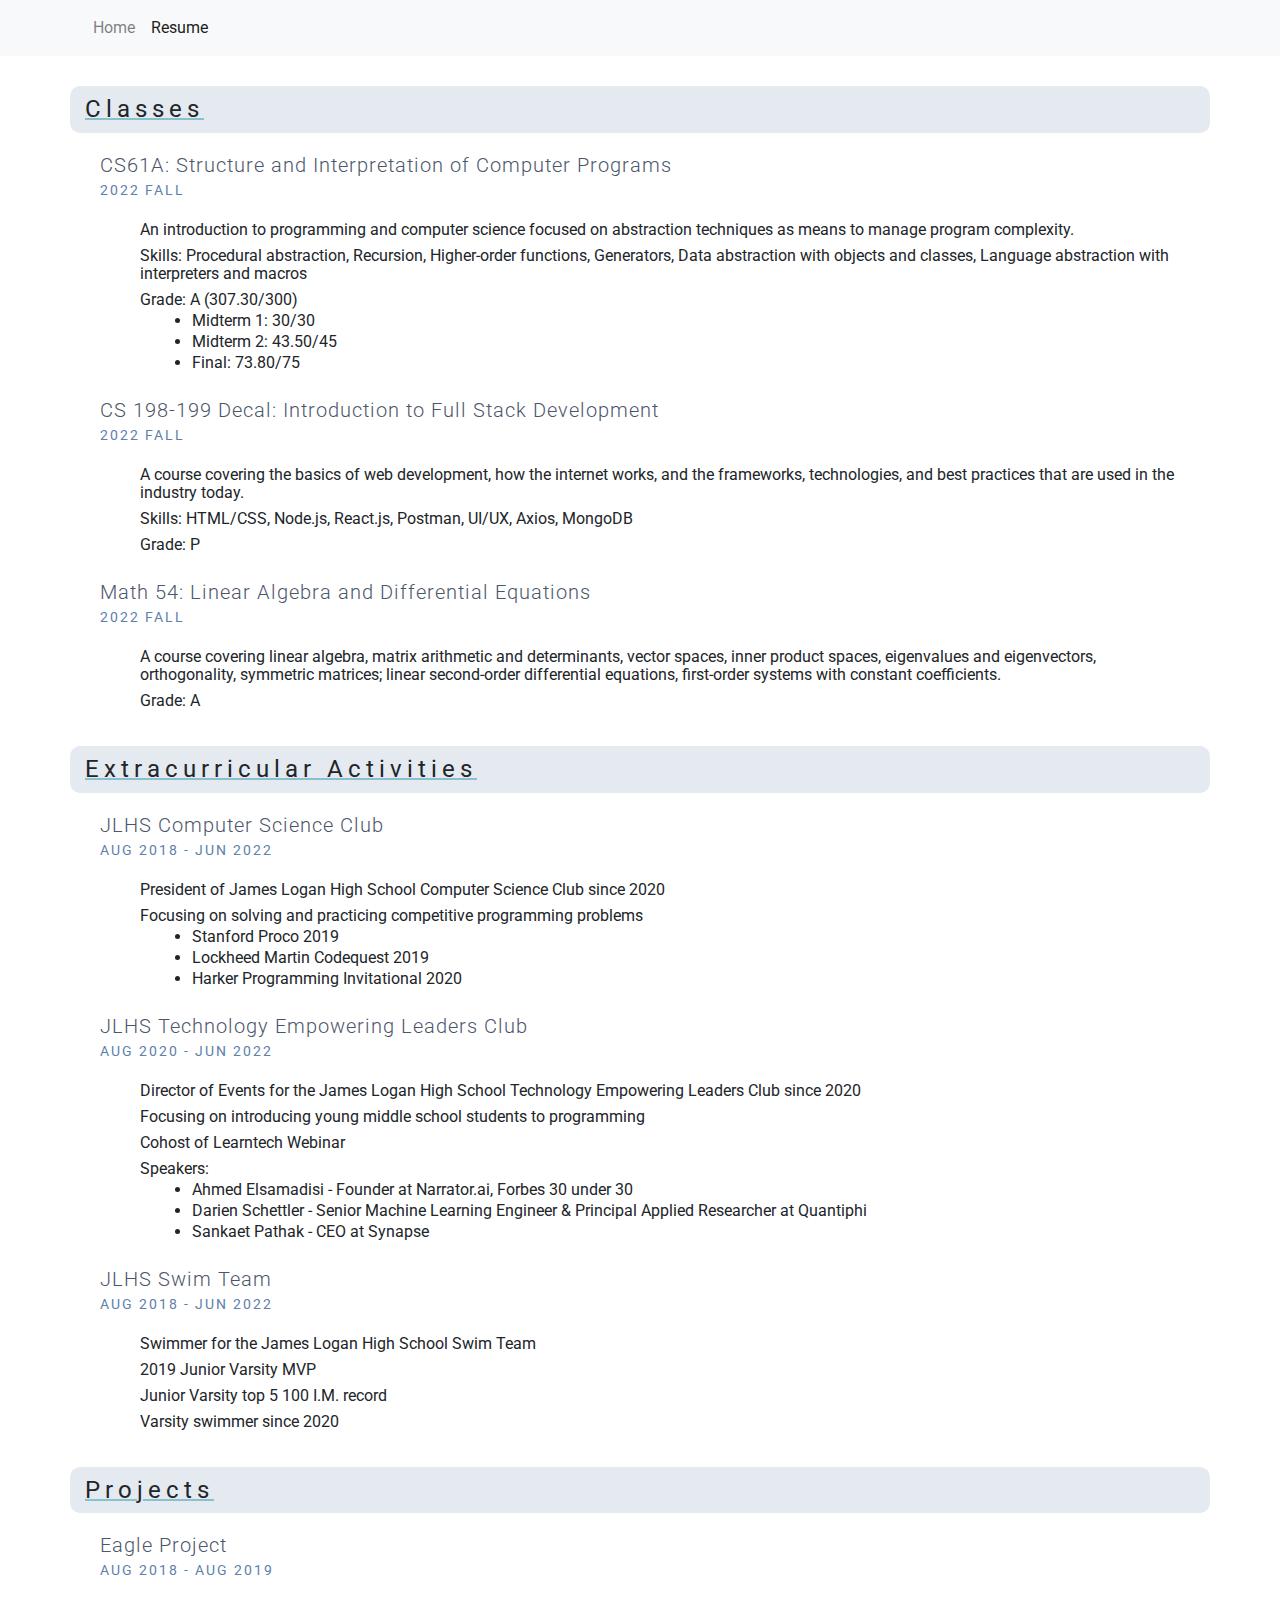
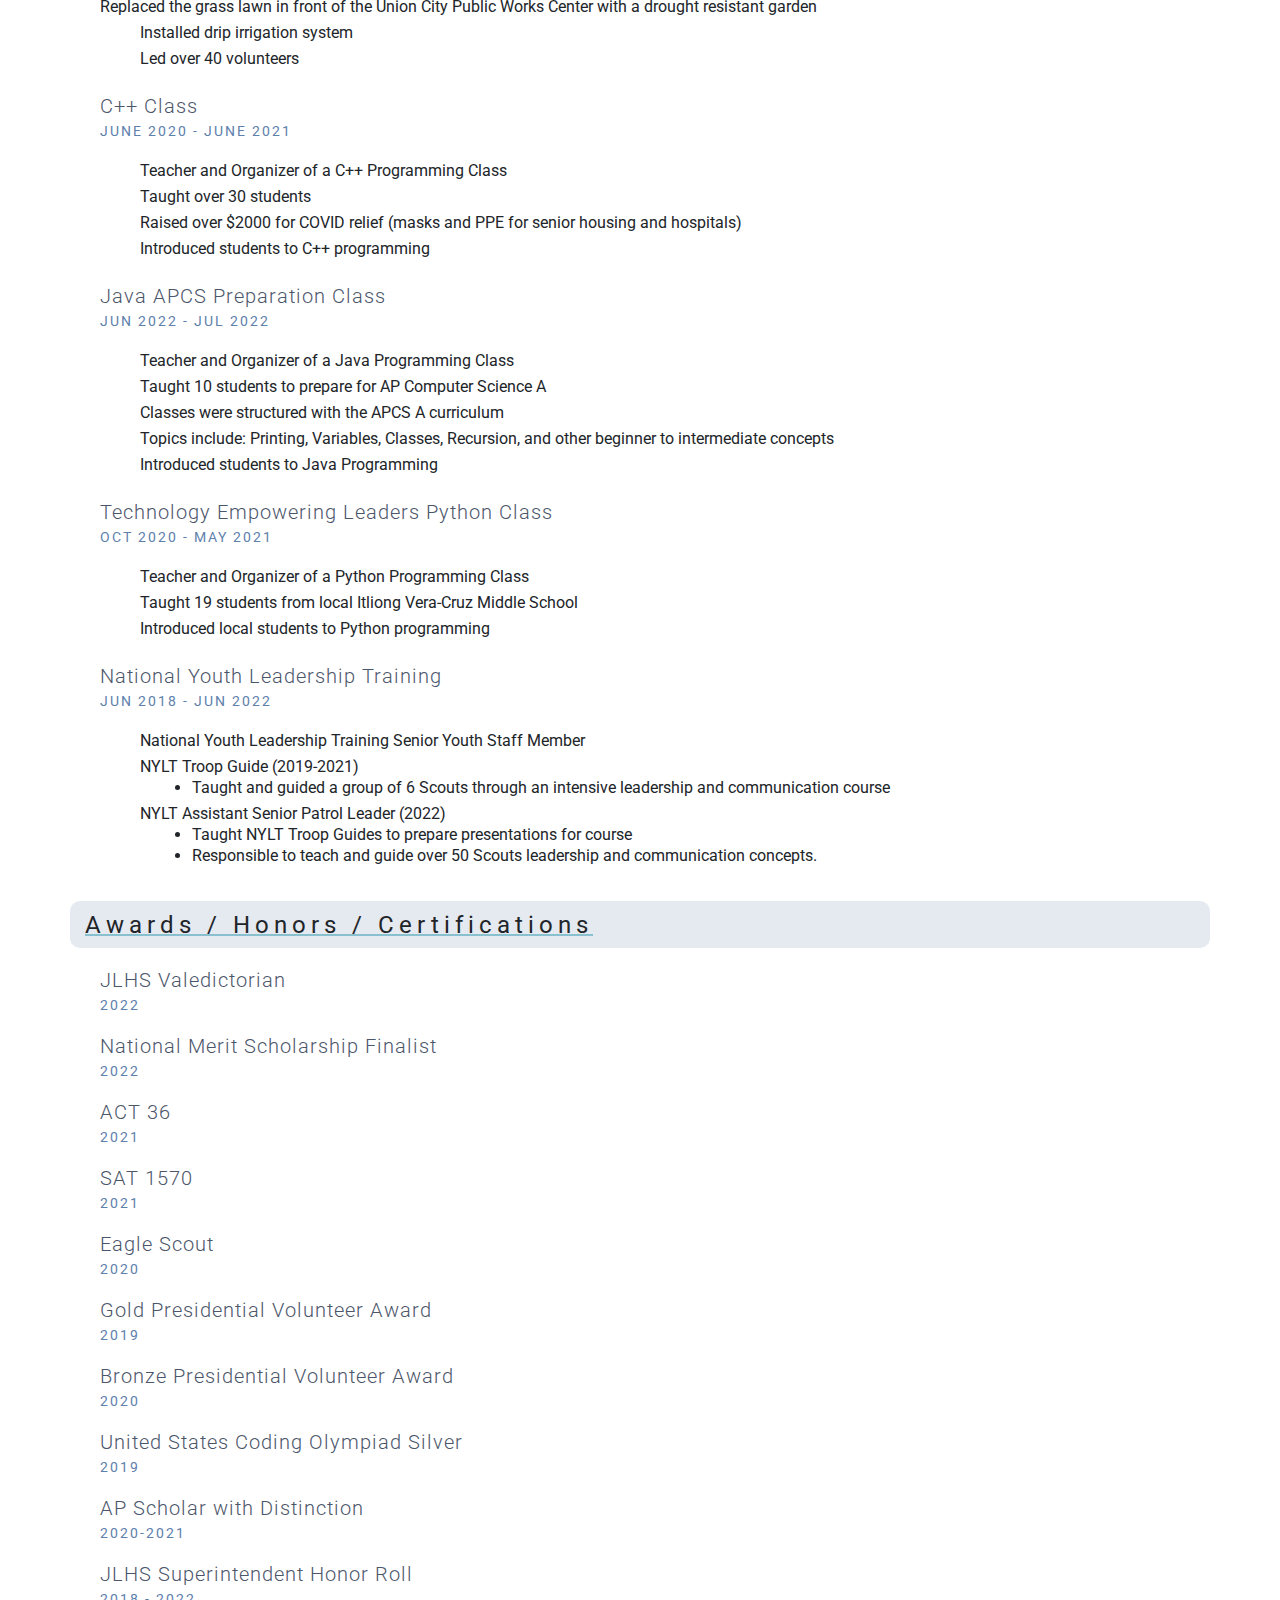
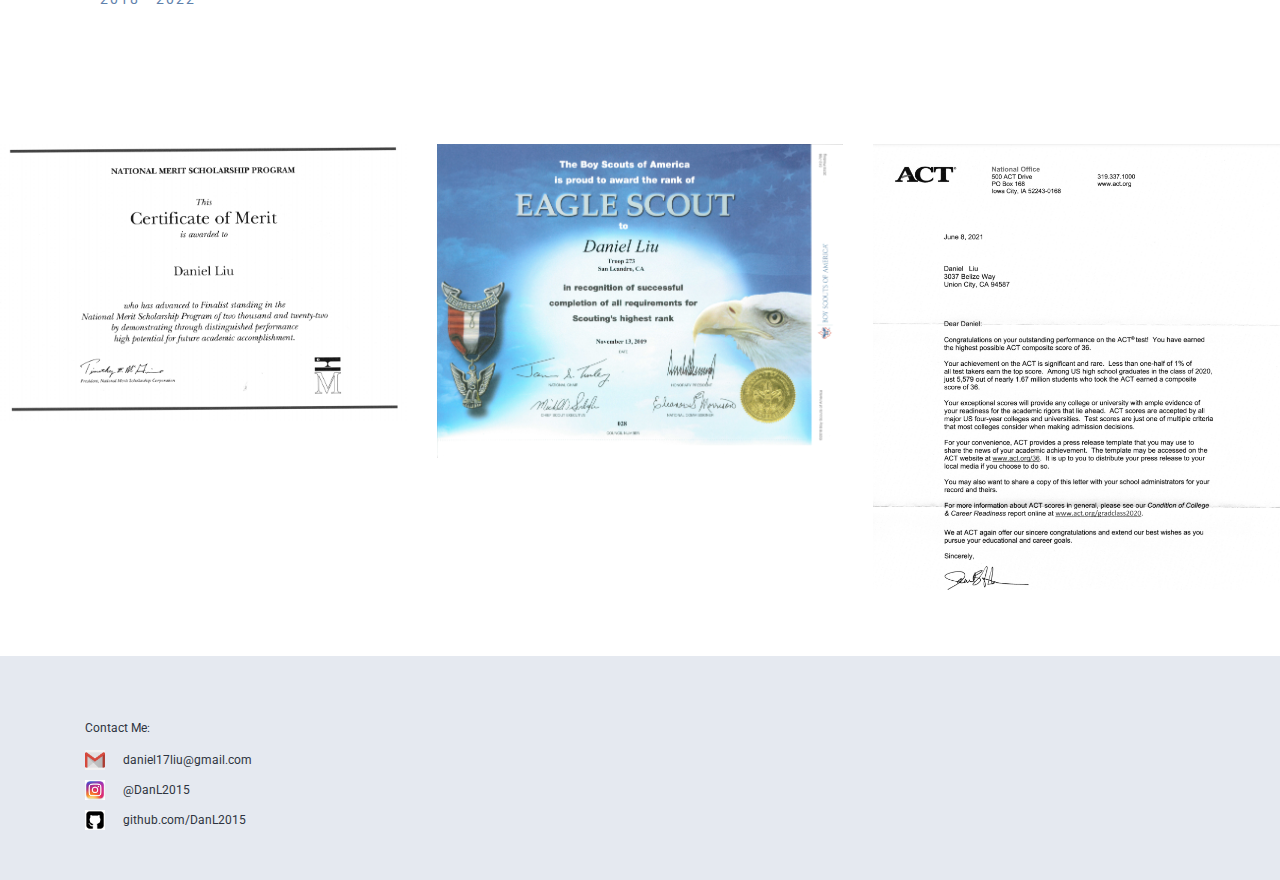
<file: resume.html>
<!DOCTYPE html>

<head>
  <meta charset="utf-8" />
  <title>Daniel Liu's Website</title>

  <meta name="description" content="" />
  <meta name="author" content="" />
  <meta name="viewport" content="width=device-width,initial-scale=1" />

  <link
    href="https://fonts.googleapis.com/css2?family=Montserrat:wght@300&display=swap"
    rel="stylesheet"
  />
  <link
    href="https://fonts.googleapis.com/css2?family=Oswald&display=swap"
    rel="stylesheet"
  />

  <link rel="preconnect" href="https://fonts.googleapis.com" />
  <link rel="preconnect" href="https://fonts.gstatic.com" crossorigin />
  <link
    href="https://fonts.googleapis.com/css2?family=Roboto:wght@300&display=swap"
    rel="stylesheet"
  />
  <link rel="shortcut icon" href="img/favicon.ico" />
  <link type="text/css" rel="stylesheet" href="css/about.css" />
  <link type="text/css" rel="stylesheet" href="css/image-overlay.css" />
  <link type="text/css" rel="stylesheet" href="css/bootstrap.css" />
  <link rel="preconnect" href="https://fonts.googleapis.com" />
  <link rel="preconnect" href="https://fonts.gstatic.com" crossorigin />
  <link
    href="https://fonts.googleapis.com/css2?family=Roboto:wght@300&display=swap"
    rel="stylesheet"
  />
</head>

<body>
  <!-- Wrap all page content here -->
  <div id="wrap">
    <!-- Fixed navbar -->
    <div class="navbar navbar-expand-lg navbar-fixed-top navbar-light bg-light">
      <div class="container">
        <button
          class="navbar-toggler"
          type="button"
          data-toggle="collapse"
          data-target="#navbarSupportedContent"
          aria-controls="navbarSupportedContent"
          aria-expanded="false"
          aria-label="Toggle navigation"
        >
          <span class="navbar-toggler-icon"></span>
        </button>

        <div class="collapse navbar-collapse" id="navbarSupportedContent">
          <ul class="navbar-nav mr-auto">
            <li class="nav-item inactive">
              <a class="nav-link" href="index.html">Home</a>
            </li>
            <li class="nav-item active">
              <a class="nav-link" href="resume.html"
                >Resume<span class="sr-only">(current)</span></a
              >
            </li>
          </ul>
        </div>
      </div>
    </div>
    <div>
      <div class="container page-content-container" style="margin-top: 30px">
        <div class="row">
          <div class="col section-header">Classes</div>
        </div>

        <div class="row">
          <div class="col">
            <!-- Class 1 -->
            <div class="container section-content">
              <div class="row">
                <div class="col section-content-header">
                  CS61A: Structure and Interpretation of Computer Programs
                </div>
              </div>
              <div class="row">
                <div class="col time-span">2022 Fall</div>
              </div>
              <div class="row">
                <div class="col section-content-inner">
                  <ul>
                    <li class="main-li">
                      An introduction to programming and computer science
                      focused on abstraction techniques as means to manage
                      program complexity.
                    </li>
                    <li class="main-li">
                      Skills: Procedural abstraction, Recursion, Higher-order
                      functions, Generators, Data abstraction with objects and
                      classes, Language abstraction with interpreters and macros
                    </li>
                    <li class="main-li">Grade: A (307.30/300)</li>
                    <li class="sub-li">Midterm 1: 30/30</li>
                    <li class="sub-li">Midterm 2: 43.50/45</li>
                    <li class="sub-li">Final: 73.80/75</li>
                  </ul>
                </div>
              </div>
            </div>

            <!-- Class 2 -->
            <div class="container section-content">
              <div class="row">
                <div class="col section-content-header">
                  CS 198-199 Decal: Introduction to Full Stack Development
                </div>
              </div>
              <div class="row">
                <div class="col time-span">2022 Fall</div>
              </div>
              <div class="row">
                <div class="col section-content-inner">
                  <ul>
                    <li class="main-li">
                      A course covering the basics of web development, how the
                      internet works, and the frameworks, technologies, and best
                      practices that are used in the industry today.
                    </li>
                    <li class="main-li">
                      Skills: HTML/CSS, Node.js, React.js, Postman, UI/UX,
                      Axios, MongoDB
                    </li>
                    <li class="main-li">Grade: P</li>
                  </ul>
                </div>
              </div>
            </div>

            <!-- Class 3 -->
            <div class="container section-content">
              <div class="row">
                <div class="col section-content-header">
                  Math 54: Linear Algebra and Differential Equations
                </div>
              </div>
              <div class="row">
                <div class="col time-span">2022 Fall</div>
              </div>
              <div class="row">
                <div class="col section-content-inner">
                  <ul>
                    <li class="main-li">
                      A course covering linear algebra, matrix arithmetic and
                      determinants, vector spaces, inner product spaces,
                      eigenvalues and eigenvectors, orthogonality, symmetric
                      matrices; linear second-order differential equations,
                      first-order systems with constant coefficients.
                    </li>
                    <li class="main-li">Grade: A</li>
                  </ul>
                </div>
              </div>
            </div>
          </div>
        </div>
      </div>

      <div class="container page-content-container" style="margin-top: 20px">
        <div class="row">
          <div class="col section-header">Extracurricular Activities</div>
        </div>

        <div class="row">
          <div class="col">
            <!-- Project 1 -->
            <div class="container section-content">
              <div class="row">
                <div class="col section-content-header">
                  JLHS Computer Science Club
                </div>
              </div>
              <div class="row">
                <div class="col time-span">Aug 2018 - Jun 2022</div>
              </div>
              <div class="row">
                <div class="col section-content-inner">
                  <ul>
                    <li class="main-li">
                      President of James Logan High School Computer Science Club
                      since 2020
                    </li>
                    <li class="main-li">
                      Focusing on solving and practicing competitive programming
                      problems
                    </li>
                    <li class="sub-li">Stanford Proco 2019</li>
                    <li class="sub-li">Lockheed Martin Codequest 2019</li>
                    <li class="sub-li">Harker Programming Invitational 2020</li>
                  </ul>
                </div>
              </div>
            </div>

            <!-- Project 2 -->
            <div class="container section-content">
              <div class="row">
                <div class="col section-content-header">
                  JLHS Technology Empowering Leaders Club
                </div>
              </div>
              <div class="row">
                <div class="col time-span">Aug 2020 - Jun 2022</div>
              </div>
              <div class="row">
                <div class="col section-content-inner">
                  <ul>
                    <li class="main-li">
                      Director of Events for the James Logan High School
                      Technology Empowering Leaders Club since 2020
                    </li>
                    <li class="main-li">
                      Focusing on introducing young middle school students to
                      programming
                    </li>
                    <li class="main-li">Cohost of Learntech Webinar</li>
                    <li class="main-li">Speakers:</li>
                    <li class="sub-li">
                      Ahmed Elsamadisi - Founder at Narrator.ai, Forbes 30 under
                      30
                    </li>
                    <li class="sub-li">
                      Darien Schettler - Senior Machine Learning Engineer &
                      Principal Applied Researcher at Quantiphi
                    </li>
                    <li class="sub-li">Sankaet Pathak - CEO at Synapse</li>
                  </ul>
                </div>
              </div>
            </div>

            <!-- Project 3 -->
            <div class="container section-content">
              <div class="row">
                <div class="col section-content-header">JLHS Swim Team</div>
              </div>
              <div class="row">
                <div class="col time-span">Aug 2018 - Jun 2022</div>
              </div>
              <div class="row">
                <div class="col section-content-inner">
                  <ul>
                    <li class="main-li">
                      Swimmer for the James Logan High School Swim Team
                    </li>
                    <li class="main-li">2019 Junior Varsity MVP</li>
                    <li class="main-li">
                      Junior Varsity top 5 100 I.M. record
                    </li>
                    <li class="main-li">Varsity swimmer since 2020</li>
                  </ul>
                </div>
              </div>
            </div>
          </div>
        </div>
      </div>

      <div class="container page-content-container" style="margin-top: 20px">
        <div class="row">
          <div class="col section-header">Projects</div>
        </div>

        <div class="row">
          <div class="col">
            <div class="container section-content">
              <div class="row">
                <div class="col section-content-header">Eagle Project</div>
              </div>
              <div class="row">
                <div class="col time-span">Aug 2018 - Aug 2019</div>
              </div>
              <div class="row">
                <div class="col section-content-inner">
                  <p>
                    Replaced the grass lawn in front of the Union City Public
                    Works Center with a drought resistant garden
                  </p>
                  <ul>
                    <li class="main-li">Installed drip irrigation system</li>
                    <li class="main-li">Led over 40 volunteers</li>
                  </ul>
                </div>
              </div>
            </div>

            <div class="container section-content">
              <div class="row">
                <div class="col section-content-header">C++ Class</div>
              </div>
              <div class="row">
                <div class="col time-span">June 2020 - June 2021</div>
              </div>
              <div class="row">
                <div class="col section-content-inner">
                  <ul>
                    <li class="main-li">
                      Teacher and Organizer of a C++ Programming Class
                    </li>
                    <li class="main-li">Taught over 30 students</li>
                    <li class="main-li">
                      Raised over $2000 for COVID relief (masks and PPE for
                      senior housing and hospitals)
                    </li>
                    <li class="main-li">
                      Introduced students to C++ programming
                    </li>
                  </ul>
                </div>
              </div>
            </div>

            <div class="container section-content">
              <div class="row">
                <div class="col section-content-header">
                  Java APCS Preparation Class
                </div>
              </div>
              <div class="row">
                <div class="col time-span">Jun 2022 - Jul 2022</div>
              </div>
              <div class="row">
                <div class="col section-content-inner">
                  <ul>
                    <li class="main-li">
                      Teacher and Organizer of a Java Programming Class
                    </li>
                    <li class="main-li">
                      Taught 10 students to prepare for AP Computer Science A
                    </li>
                    <li class="main-li">
                      Classes were structured with the APCS A curriculum
                    </li>
                    <li class="main-li">
                      Topics include: Printing, Variables, Classes, Recursion,
                      and other beginner to intermediate concepts
                    </li>
                    <li class="main-li">
                      Introduced students to Java Programming
                    </li>
                  </ul>
                </div>
              </div>
            </div>

            <div class="container section-content">
              <div class="row">
                <div class="col section-content-header">
                  Technology Empowering Leaders Python Class
                </div>
              </div>
              <div class="row">
                <div class="col time-span">Oct 2020 - May 2021</div>
              </div>
              <div class="row">
                <div class="col section-content-inner">
                  <ul>
                    <li class="main-li">
                      Teacher and Organizer of a Python Programming Class
                    </li>
                    <li class="main-li">
                      Taught 19 students from local Itliong Vera-Cruz Middle
                      School
                    </li>
                    <li class="main-li">
                      Introduced local students to Python programming
                    </li>
                  </ul>
                </div>
              </div>
            </div>

            <div class="container section-content">
              <div class="row">
                <div class="col section-content-header">
                  National Youth Leadership Training
                </div>
              </div>
              <div class="row">
                <div class="col time-span">Jun 2018 - Jun 2022</div>
              </div>
              <div class="row">
                <div class="col section-content-inner">
                  <ul>
                    <li class="main-li">
                      National Youth Leadership Training Senior Youth Staff
                      Member
                    </li>
                    <li class="main-li">NYLT Troop Guide (2019-2021)</li>
                    <li class="sub-li">
                      Taught and guided a group of 6 Scouts through an intensive
                      leadership and communication course
                    </li>
                    <li class="main-li">
                      NYLT Assistant Senior Patrol Leader (2022)
                    </li>
                    <li class="sub-li">
                      Taught NYLT Troop Guides to prepare presentations for
                      course
                    </li>
                    <li class="sub-li">
                      Responsible to teach and guide over 50 Scouts leadership
                      and communication concepts.
                    </li>
                  </ul>
                </div>
              </div>
            </div>
          </div>
        </div>
      </div>

      <div class="container page-content-container" style="margin-top: 20px">
        <div class="row">
          <div class="col section-header">Awards / Honors / Certifications</div>
        </div>
        <!-- Awards -->
        <div class="row">
          <div class="col">
            <!-- Award #1 -->
            <div class="container section-content">
              <div class="row">
                <div class="col section-content-header">JLHS Valedictorian</div>
              </div>
              <div class="row">
                <div class="col time-span award-space-bottom">2022</div>
              </div>
              <!-- Award #2 -->
              <div class="row">
                <div class="col section-content-header">
                  National Merit Scholarship Finalist
                </div>
              </div>
              <div class="row">
                <div class="col time-span award-space-bottom">2022</div>
              </div>
              <!-- Awards #3 -->
              <div class="row">
                <div class="col section-content-header">ACT 36</div>
              </div>
              <div class="row">
                <div class="col time-span award-space-bottom">2021</div>
              </div>
              <div class="row">
                <div class="col section-content-header">SAT 1570</div>
              </div>
              <div class="row">
                <div class="col time-span award-space-bottom">2021</div>
              </div>
              <div class="row">
                <div class="col section-content-header">Eagle Scout</div>
              </div>
              <div class="row">
                <div class="col time-span award-space-bottom">2020</div>
              </div>
              <!-- Award #4 -->
              <div class="row">
                <div class="col section-content-header">
                  Gold Presidential Volunteer Award
                </div>
              </div>
              <div class="row">
                <div class="col time-span award-space-bottom">2019</div>
              </div>
              <!-- Award #5 -->
              <div class="row">
                <div class="col section-content-header">
                  Bronze Presidential Volunteer Award
                </div>
              </div>
              <div class="row">
                <div class="col time-span award-space-bottom">2020</div>
              </div>
              <!-- Award #6 -->
              <div class="row">
                <div class="col section-content-header">
                  United States Coding Olympiad Silver
                </div>
              </div>
              <div class="row">
                <div class="col time-span award-space-bottom">2019</div>
              </div>
              <!-- Award #7 -->
              <div class="row">
                <div class="col section-content-header">
                  AP Scholar with Distinction
                </div>
              </div>
              <div class="row">
                <div class="col time-span award-space-bottom">2020-2021</div>
              </div>
              <!-- Award #8 -->
              <div class="row">
                <div class="col section-content-header">
                  JLHS Superintendent Honor Roll
                </div>
              </div>
              <div class="row">
                <div class="col time-span award-space-bottom">2018 - 2022</div>
              </div>
            </div>
          </div>
        </div>
      </div>

      <div class="row" style="margin-top: 100px">
        <!-- Interest 1 -->
        <div class="col-lg">
          <div class="overlay-container">
            <div class="overlay-content">
              <div class="content-overlay"></div>
              <div class="overlay-content-image-container">
                <img
                  class="overlay-content-image"
                  src="img/NationalMeritFinalist.png"
                />
              </div>
              <div class="content-details fadeIn-bottom">
                <h3 class="content-title">
                  National Merit Scholarship Finalist
                </h3>
                <p class="content-text">Achieved in 2022</p>
              </div>
            </div>
          </div>
        </div>
        <!-- Interest 2 -->
        <div class="col-lg">
          <div class="overlay-container">
            <div class="overlay-content">
              <div class="content-overlay"></div>
              <div class="overlay-content-image-container">
                <img class="overlay-content-image" src="img/Eagle.jpg" />
              </div>
              <div class="content-details fadeIn-bottom">
                <h3 class="content-title">Boy Scouts</h3>
                <p class="content-text">Achieved Eagle Rank in 2019</p>
              </div>
            </div>
          </div>
        </div>
        <!-- Interest 3 -->
        <div class="col-lg">
          <div class="overlay-container">
            <div class="overlay-content">
              <div class="content-overlay"></div>
              <div class="overlay-content-image-container">
                <img class="overlay-content-image" src="img/ACT.png" />
              </div>
              <div class="content-details fadeIn-bottom">
                <h3 class="content-title">ACT 36</h3>
                <p class="content-text">
                  2021 Full ACT Score (36 Math, 36 Reading, 36 Writing, 35
                  Science)
                </p>
              </div>
            </div>
          </div>
        </div>
      </div>
    </div>
    <div class="footer-container">
      <div class="container page-content-container">
        <div class="row">
          <div class="col-sm-6 contact-icons">
            <div class="contact-me-text">Contact Me:</div>
            <div>
              <img src="img/contact-icons/gmail.png" />
              <span class="contact-info"
                ><a href="mailto: daniel17liu@gmail.com" style="color: #2e3440"
                  >daniel17liu@gmail.com</a
                ></span
              >
            </div>
            <!-- <div>
          <a href="https://www.linkedin.com/">
            <img src="/img/contact-icons/linkedin.png">
            <span class="contact-info">linkedin.com/myprofile</span>
          </a>
        </div> -->
            <div>
              <a href="https://www.instagram.com/">
                <img src="img/contact-icons/insta.jpg" />
                <span class="contact-info">@DanL2015</span>
              </a>
            </div>
            <div>
              <a href="https://github.com/">
                <img src="img/contact-icons/github.png" />
                <span class="contact-info">github.com/DanL2015</span>
              </a>
            </div>
          </div>
        </div>
      </div>
    </div>
  </div>
</body>
</file>
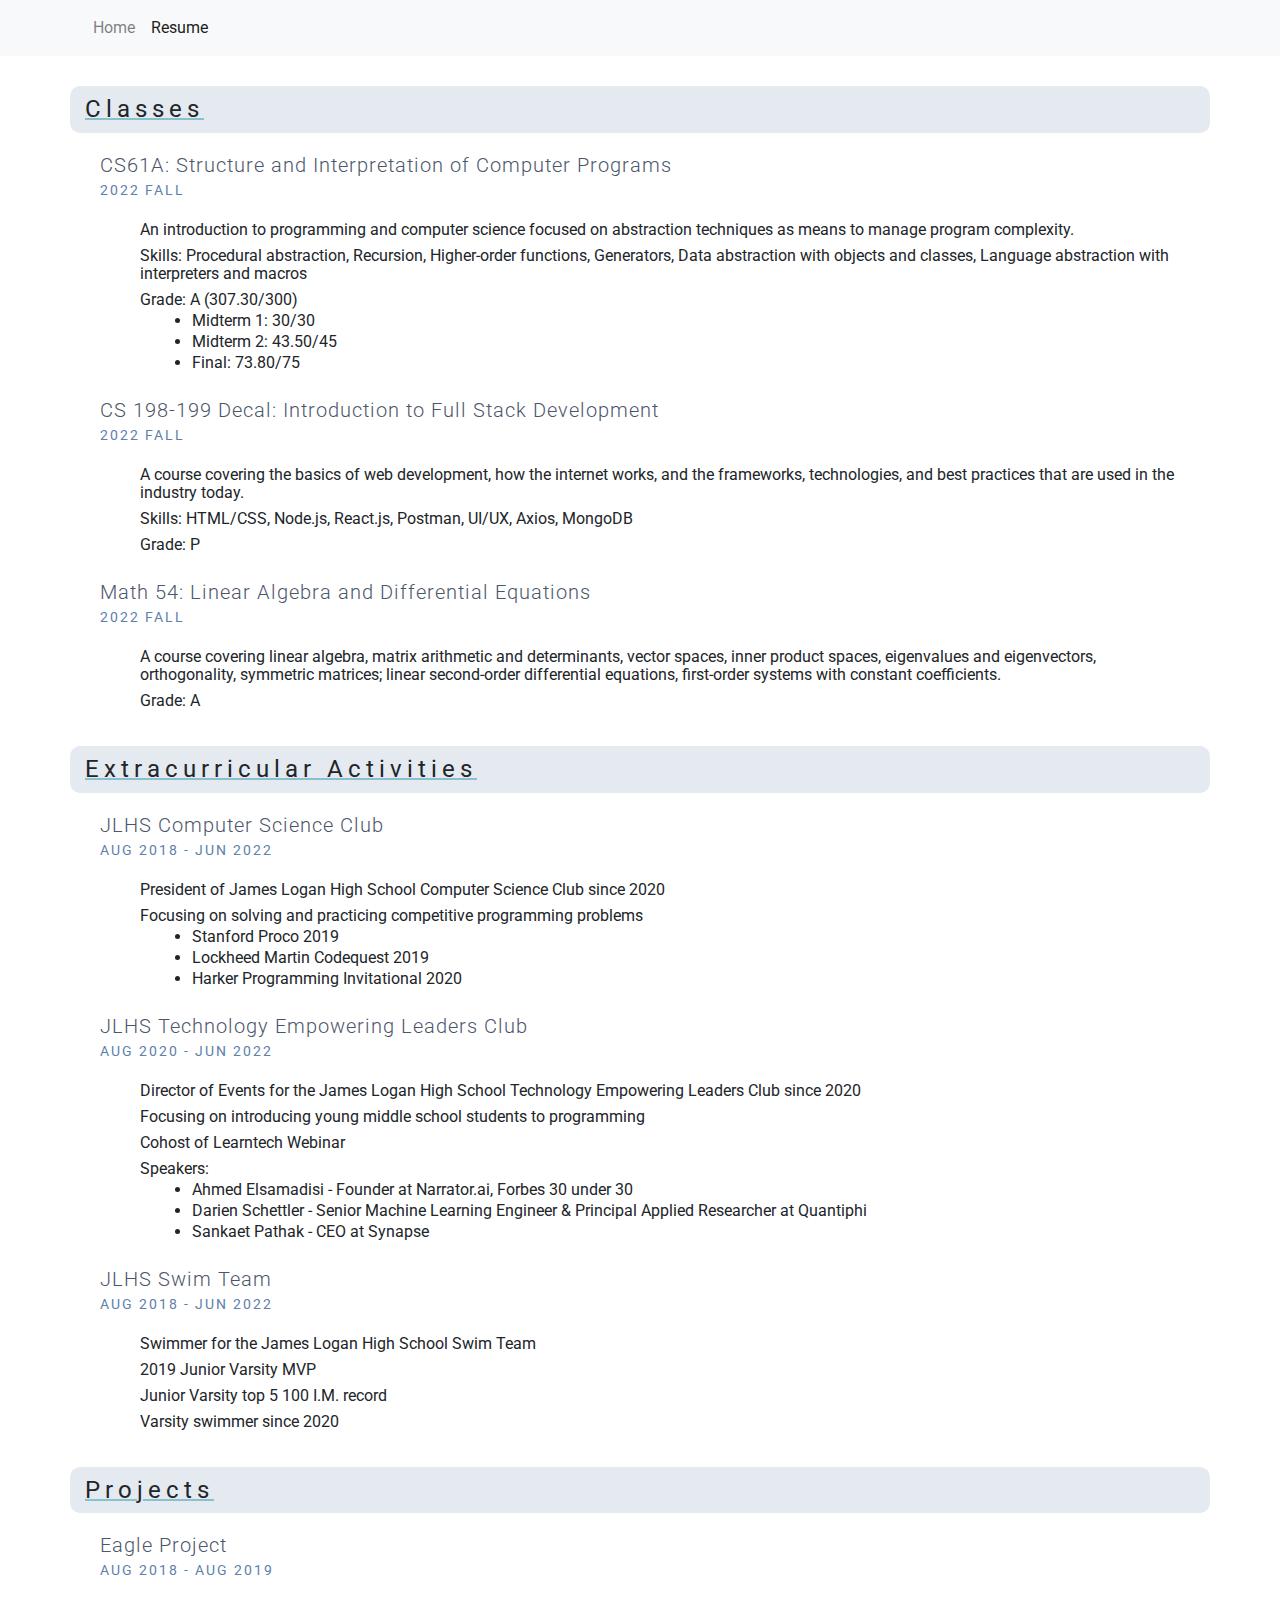
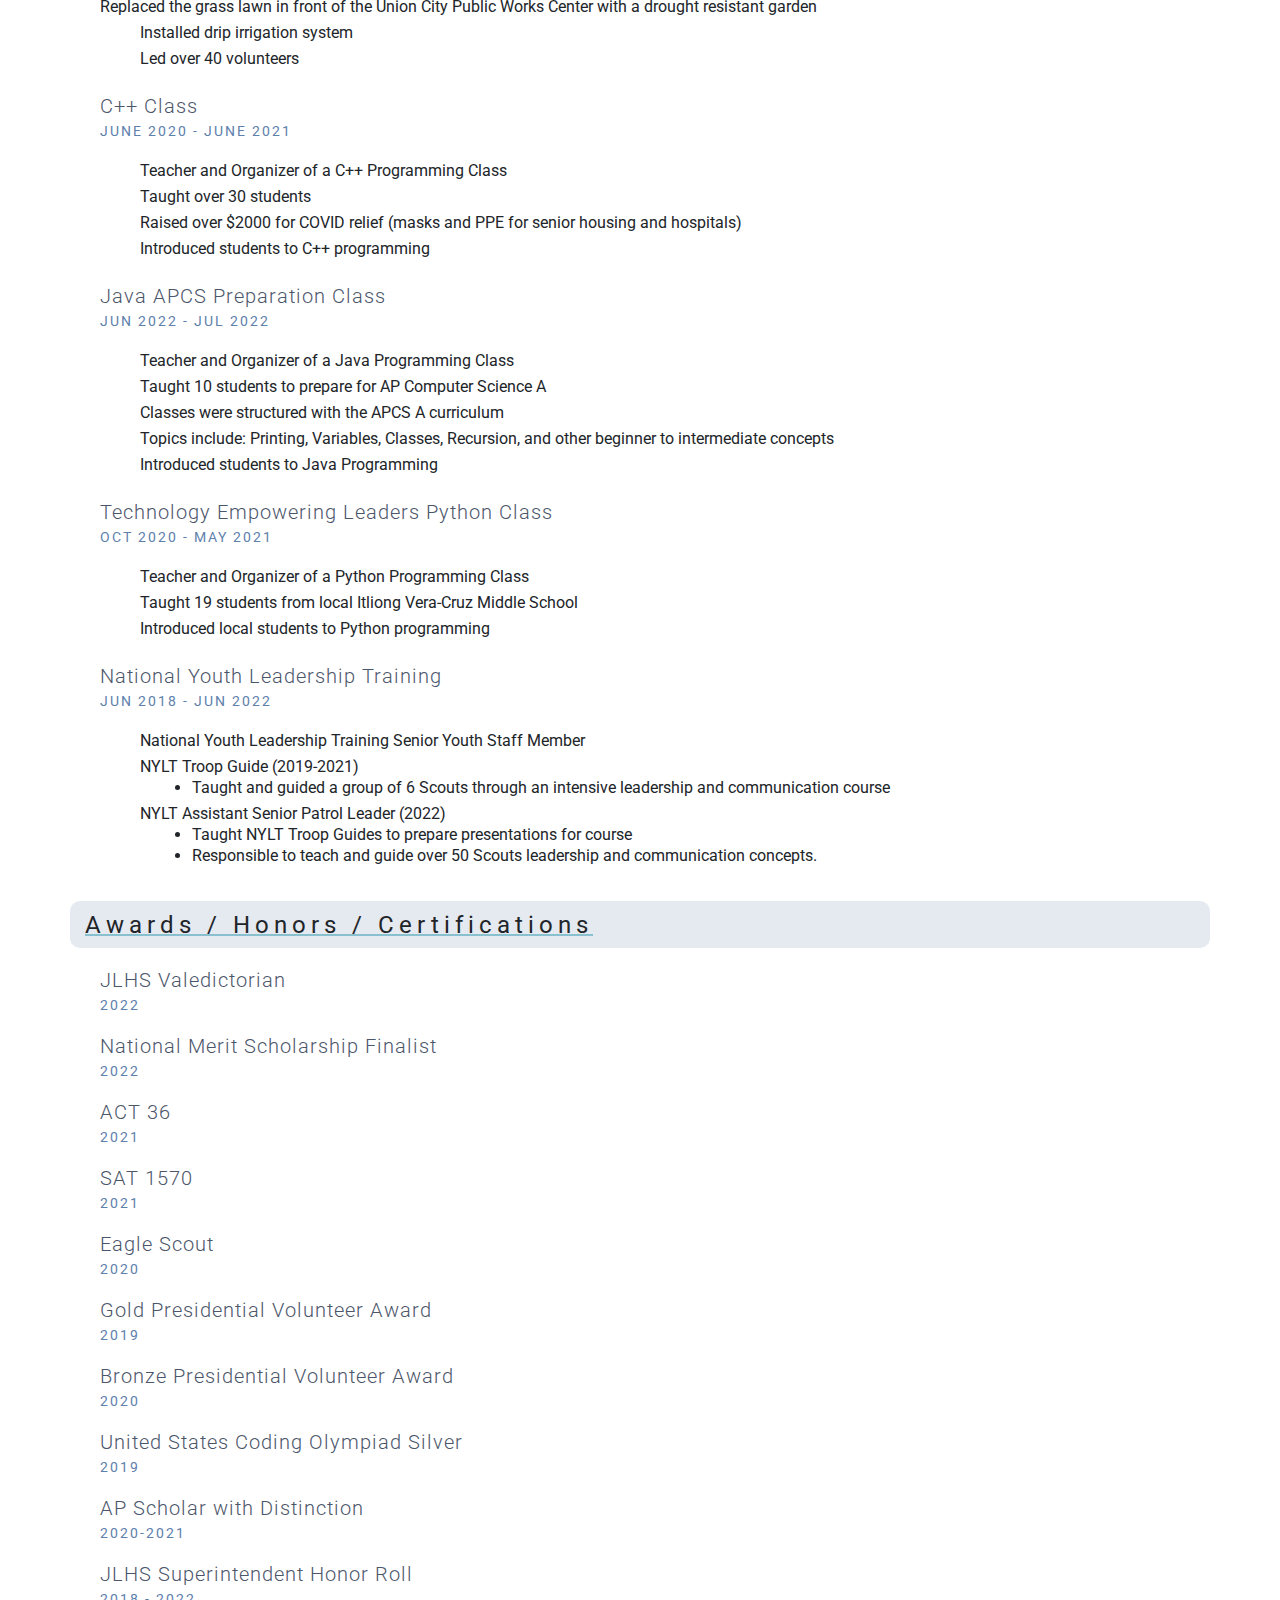
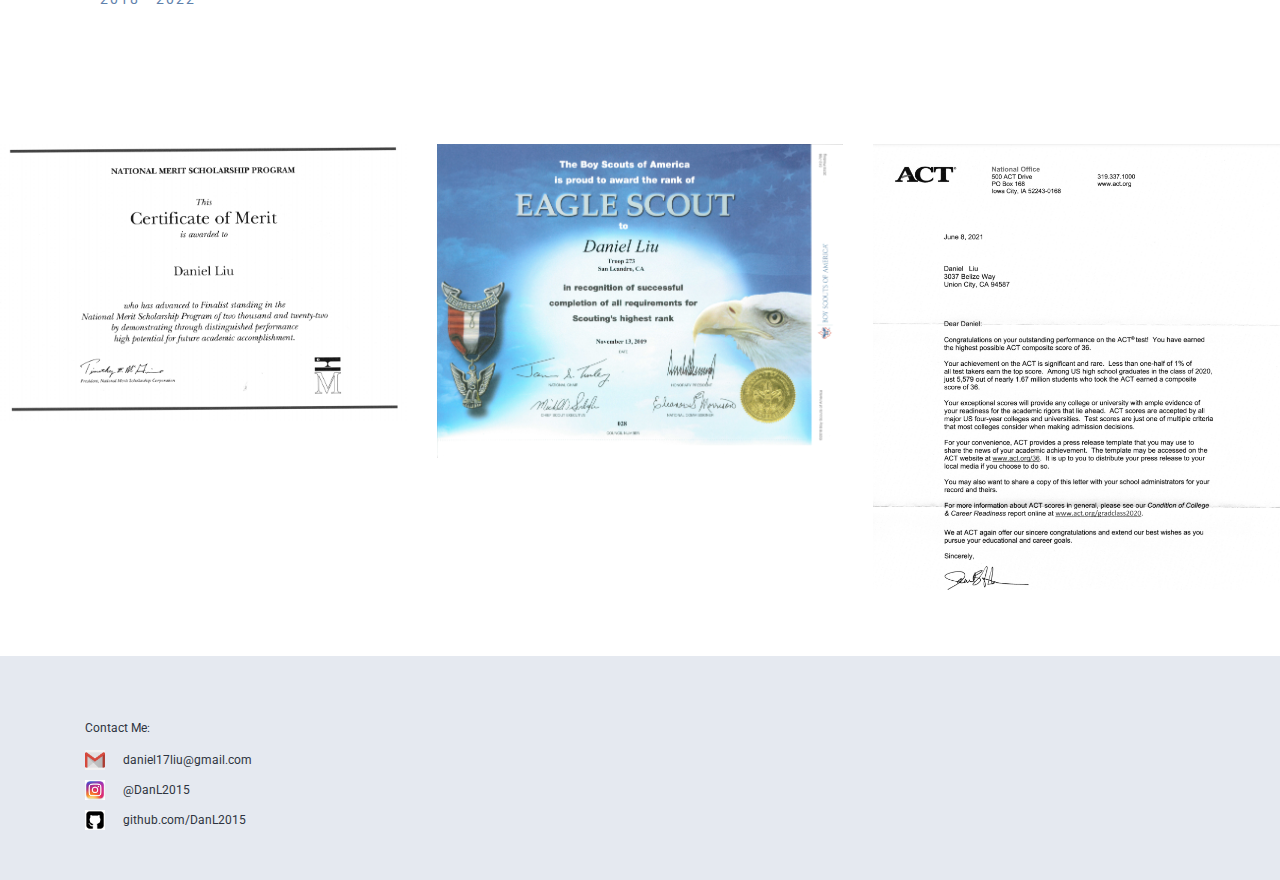
<file: docs/resume.html>
<!DOCTYPE html>

<head>
  <meta charset="utf-8" />
  <title>Daniel Liu's Website</title>

  <meta name="description" content="" />
  <meta name="author" content="" />
  <meta name="viewport" content="width=device-width,initial-scale=1" />

  <link
    href="https://fonts.googleapis.com/css2?family=Montserrat:wght@300&display=swap"
    rel="stylesheet"
  />
  <link
    href="https://fonts.googleapis.com/css2?family=Oswald&display=swap"
    rel="stylesheet"
  />

  <link rel="preconnect" href="https://fonts.googleapis.com" />
  <link rel="preconnect" href="https://fonts.gstatic.com" crossorigin />
  <link
    href="https://fonts.googleapis.com/css2?family=Roboto:wght@300&display=swap"
    rel="stylesheet"
  />
  <link rel="shortcut icon" href="../img/favicon.ico" />
  <link type="text/css" rel="stylesheet" href="../css/about.css" />
  <link type="text/css" rel="stylesheet" href="../css/image-overlay.css" />
  <link type="text/css" rel="stylesheet" href="../css/bootstrap.css" />
  <link rel="preconnect" href="https://fonts.googleapis.com" />
  <link rel="preconnect" href="https://fonts.gstatic.com" crossorigin />
  <link
    href="https://fonts.googleapis.com/css2?family=Roboto:wght@300&display=swap"
    rel="stylesheet"
  />
</head>

<body>
  <!-- Wrap all page content here -->
  <div id="wrap">
    <!-- Fixed navbar -->
    <div class="navbar navbar-expand-lg navbar-fixed-top navbar-light bg-light">
      <div class="container">
        <button
          class="navbar-toggler"
          type="button"
          data-toggle="collapse"
          data-target="#navbarSupportedContent"
          aria-controls="navbarSupportedContent"
          aria-expanded="false"
          aria-label="Toggle navigation"
        >
          <span class="navbar-toggler-icon"></span>
        </button>

        <div class="collapse navbar-collapse" id="navbarSupportedContent">
          <ul class="navbar-nav mr-auto">
            <li class="nav-item inactive">
              <a class="nav-link" href="../docs/index.html">Home</a>
            </li>
            <li class="nav-item active">
              <a class="nav-link" href="../docs/resume.html"
                >Resume<span class="sr-only">(current)</span></a
              >
            </li>
          </ul>
        </div>
      </div>
    </div>
    <div>
      <div class="container page-content-container" style="margin-top: 30px">
        <div class="row">
          <div class="col section-header">Classes</div>
        </div>

        <div class="row">
          <div class="col">
            <!-- Class 1 -->
            <div class="container section-content">
              <div class="row">
                <div class="col section-content-header">
                  CS61A: Structure and Interpretation of Computer Programs
                </div>
              </div>
              <div class="row">
                <div class="col time-span">2022 Fall</div>
              </div>
              <div class="row">
                <div class="col section-content-inner">
                  <ul>
                    <li class="main-li">
                      An introduction to programming and computer science
                      focused on abstraction techniques as means to manage
                      program complexity.
                    </li>
                    <li class="main-li">
                      Skills: Procedural abstraction, Recursion, Higher-order
                      functions, Generators, Data abstraction with objects and
                      classes, Language abstraction with interpreters and macros
                    </li>
                    <li class="main-li">Grade: A (307.30/300)</li>
                    <li class="sub-li">Midterm 1: 30/30</li>
                    <li class="sub-li">Midterm 2: 43.50/45</li>
                    <li class="sub-li">Final: 73.80/75</li>
                  </ul>
                </div>
              </div>
            </div>

            <!-- Class 2 -->
            <div class="container section-content">
              <div class="row">
                <div class="col section-content-header">
                  CS 198-199 Decal: Introduction to Full Stack Development
                </div>
              </div>
              <div class="row">
                <div class="col time-span">2022 Fall</div>
              </div>
              <div class="row">
                <div class="col section-content-inner">
                  <ul>
                    <li class="main-li">
                      A course covering the basics of web development, how the
                      internet works, and the frameworks, technologies, and best
                      practices that are used in the industry today.
                    </li>
                    <li class="main-li">
                      Skills: HTML/CSS, Node.js, React.js, Postman, UI/UX,
                      Axios, MongoDB
                    </li>
                    <li class="main-li">Grade: P</li>
                  </ul>
                </div>
              </div>
            </div>

            <!-- Class 3 -->
            <div class="container section-content">
              <div class="row">
                <div class="col section-content-header">
                  Math 54: Linear Algebra and Differential Equations
                </div>
              </div>
              <div class="row">
                <div class="col time-span">2022 Fall</div>
              </div>
              <div class="row">
                <div class="col section-content-inner">
                  <ul>
                    <li class="main-li">
                      A course covering linear algebra, matrix arithmetic and
                      determinants, vector spaces, inner product spaces,
                      eigenvalues and eigenvectors, orthogonality, symmetric
                      matrices; linear second-order differential equations,
                      first-order systems with constant coefficients.
                    </li>
                    <li class="main-li">Grade: A</li>
                  </ul>
                </div>
              </div>
            </div>
          </div>
        </div>
      </div>

      <div class="container page-content-container" style="margin-top: 20px">
        <div class="row">
          <div class="col section-header">Extracurricular Activities</div>
        </div>

        <div class="row">
          <div class="col">
            <!-- Project 1 -->
            <div class="container section-content">
              <div class="row">
                <div class="col section-content-header">
                  JLHS Computer Science Club
                </div>
              </div>
              <div class="row">
                <div class="col time-span">Aug 2018 - Jun 2022</div>
              </div>
              <div class="row">
                <div class="col section-content-inner">
                  <ul>
                    <li class="main-li">
                      President of James Logan High School Computer Science Club
                      since 2020
                    </li>
                    <li class="main-li">
                      Focusing on solving and practicing competitive programming
                      problems
                    </li>
                    <li class="sub-li">Stanford Proco 2019</li>
                    <li class="sub-li">Lockheed Martin Codequest 2019</li>
                    <li class="sub-li">Harker Programming Invitational 2020</li>
                  </ul>
                </div>
              </div>
            </div>

            <!-- Project 2 -->
            <div class="container section-content">
              <div class="row">
                <div class="col section-content-header">
                  JLHS Technology Empowering Leaders Club
                </div>
              </div>
              <div class="row">
                <div class="col time-span">Aug 2020 - Jun 2022</div>
              </div>
              <div class="row">
                <div class="col section-content-inner">
                  <ul>
                    <li class="main-li">
                      Director of Events for the James Logan High School
                      Technology Empowering Leaders Club since 2020
                    </li>
                    <li class="main-li">
                      Focusing on introducing young middle school students to
                      programming
                    </li>
                    <li class="main-li">Cohost of Learntech Webinar</li>
                    <li class="main-li">Speakers:</li>
                    <li class="sub-li">
                      Ahmed Elsamadisi - Founder at Narrator.ai, Forbes 30 under
                      30
                    </li>
                    <li class="sub-li">
                      Darien Schettler - Senior Machine Learning Engineer &
                      Principal Applied Researcher at Quantiphi
                    </li>
                    <li class="sub-li">Sankaet Pathak - CEO at Synapse</li>
                  </ul>
                </div>
              </div>
            </div>

            <!-- Project 3 -->
            <div class="container section-content">
              <div class="row">
                <div class="col section-content-header">JLHS Swim Team</div>
              </div>
              <div class="row">
                <div class="col time-span">Aug 2018 - Jun 2022</div>
              </div>
              <div class="row">
                <div class="col section-content-inner">
                  <ul>
                    <li class="main-li">
                      Swimmer for the James Logan High School Swim Team
                    </li>
                    <li class="main-li">2019 Junior Varsity MVP</li>
                    <li class="main-li">
                      Junior Varsity top 5 100 I.M. record
                    </li>
                    <li class="main-li">Varsity swimmer since 2020</li>
                  </ul>
                </div>
              </div>
            </div>
          </div>
        </div>
      </div>

      <div class="container page-content-container" style="margin-top: 20px">
        <div class="row">
          <div class="col section-header">Projects</div>
        </div>

        <div class="row">
          <div class="col">
            <div class="container section-content">
              <div class="row">
                <div class="col section-content-header">Eagle Project</div>
              </div>
              <div class="row">
                <div class="col time-span">Aug 2018 - Aug 2019</div>
              </div>
              <div class="row">
                <div class="col section-content-inner">
                  <p>
                    Replaced the grass lawn in front of the Union City Public
                    Works Center with a drought resistant garden
                  </p>
                  <ul>
                    <li class="main-li">Installed drip irrigation system</li>
                    <li class="main-li">Led over 40 volunteers</li>
                  </ul>
                </div>
              </div>
            </div>

            <div class="container section-content">
              <div class="row">
                <div class="col section-content-header">C++ Class</div>
              </div>
              <div class="row">
                <div class="col time-span">June 2020 - June 2021</div>
              </div>
              <div class="row">
                <div class="col section-content-inner">
                  <ul>
                    <li class="main-li">
                      Teacher and Organizer of a C++ Programming Class
                    </li>
                    <li class="main-li">Taught over 30 students</li>
                    <li class="main-li">
                      Raised over $2000 for COVID relief (masks and PPE for
                      senior housing and hospitals)
                    </li>
                    <li class="main-li">
                      Introduced students to C++ programming
                    </li>
                  </ul>
                </div>
              </div>
            </div>

            <div class="container section-content">
              <div class="row">
                <div class="col section-content-header">
                  Java APCS Preparation Class
                </div>
              </div>
              <div class="row">
                <div class="col time-span">Jun 2022 - Jul 2022</div>
              </div>
              <div class="row">
                <div class="col section-content-inner">
                  <ul>
                    <li class="main-li">
                      Teacher and Organizer of a Java Programming Class
                    </li>
                    <li class="main-li">
                      Taught 10 students to prepare for AP Computer Science A
                    </li>
                    <li class="main-li">
                      Classes were structured with the APCS A curriculum
                    </li>
                    <li class="main-li">
                      Topics include: Printing, Variables, Classes, Recursion,
                      and other beginner to intermediate concepts
                    </li>
                    <li class="main-li">
                      Introduced students to Java Programming
                    </li>
                  </ul>
                </div>
              </div>
            </div>

            <div class="container section-content">
              <div class="row">
                <div class="col section-content-header">
                  Technology Empowering Leaders Python Class
                </div>
              </div>
              <div class="row">
                <div class="col time-span">Oct 2020 - May 2021</div>
              </div>
              <div class="row">
                <div class="col section-content-inner">
                  <ul>
                    <li class="main-li">
                      Teacher and Organizer of a Python Programming Class
                    </li>
                    <li class="main-li">
                      Taught 19 students from local Itliong Vera-Cruz Middle
                      School
                    </li>
                    <li class="main-li">
                      Introduced local students to Python programming
                    </li>
                  </ul>
                </div>
              </div>
            </div>

            <div class="container section-content">
              <div class="row">
                <div class="col section-content-header">
                  National Youth Leadership Training
                </div>
              </div>
              <div class="row">
                <div class="col time-span">Jun 2018 - Jun 2022</div>
              </div>
              <div class="row">
                <div class="col section-content-inner">
                  <ul>
                    <li class="main-li">
                      National Youth Leadership Training Senior Youth Staff
                      Member
                    </li>
                    <li class="main-li">NYLT Troop Guide (2019-2021)</li>
                    <li class="sub-li">
                      Taught and guided a group of 6 Scouts through an intensive
                      leadership and communication course
                    </li>
                    <li class="main-li">
                      NYLT Assistant Senior Patrol Leader (2022)
                    </li>
                    <li class="sub-li">
                      Taught NYLT Troop Guides to prepare presentations for
                      course
                    </li>
                    <li class="sub-li">
                      Responsible to teach and guide over 50 Scouts leadership
                      and communication concepts.
                    </li>
                  </ul>
                </div>
              </div>
            </div>
          </div>
        </div>
      </div>

      <div class="container page-content-container" style="margin-top: 20px">
        <div class="row">
          <div class="col section-header">Awards / Honors / Certifications</div>
        </div>
        <!-- Awards -->
        <div class="row">
          <div class="col">
            <!-- Award #1 -->
            <div class="container section-content">
              <div class="row">
                <div class="col section-content-header">JLHS Valedictorian</div>
              </div>
              <div class="row">
                <div class="col time-span award-space-bottom">2022</div>
              </div>
              <!-- Award #2 -->
              <div class="row">
                <div class="col section-content-header">
                  National Merit Scholarship Finalist
                </div>
              </div>
              <div class="row">
                <div class="col time-span award-space-bottom">2022</div>
              </div>
              <!-- Awards #3 -->
              <div class="row">
                <div class="col section-content-header">ACT 36</div>
              </div>
              <div class="row">
                <div class="col time-span award-space-bottom">2021</div>
              </div>
              <div class="row">
                <div class="col section-content-header">SAT 1570</div>
              </div>
              <div class="row">
                <div class="col time-span award-space-bottom">2021</div>
              </div>
              <div class="row">
                <div class="col section-content-header">Eagle Scout</div>
              </div>
              <div class="row">
                <div class="col time-span award-space-bottom">2020</div>
              </div>
              <!-- Award #4 -->
              <div class="row">
                <div class="col section-content-header">
                  Gold Presidential Volunteer Award
                </div>
              </div>
              <div class="row">
                <div class="col time-span award-space-bottom">2019</div>
              </div>
              <!-- Award #5 -->
              <div class="row">
                <div class="col section-content-header">
                  Bronze Presidential Volunteer Award
                </div>
              </div>
              <div class="row">
                <div class="col time-span award-space-bottom">2020</div>
              </div>
              <!-- Award #6 -->
              <div class="row">
                <div class="col section-content-header">
                  United States Coding Olympiad Silver
                </div>
              </div>
              <div class="row">
                <div class="col time-span award-space-bottom">2019</div>
              </div>
              <!-- Award #7 -->
              <div class="row">
                <div class="col section-content-header">
                  AP Scholar with Distinction
                </div>
              </div>
              <div class="row">
                <div class="col time-span award-space-bottom">2020-2021</div>
              </div>
              <!-- Award #8 -->
              <div class="row">
                <div class="col section-content-header">
                  JLHS Superintendent Honor Roll
                </div>
              </div>
              <div class="row">
                <div class="col time-span award-space-bottom">2018 - 2022</div>
              </div>
            </div>
          </div>
        </div>
      </div>

      <div class="row" style="margin-top: 100px">
        <!-- Interest 1 -->
        <div class="col-lg">
          <div class="overlay-container">
            <div class="overlay-content">
              <div class="content-overlay"></div>
              <div class="overlay-content-image-container">
                <img
                  class="overlay-content-image"
                  src="../img/NationalMeritFinalist.png"
                />
              </div>
              <div class="content-details fadeIn-bottom">
                <h3 class="content-title">
                  National Merit Scholarship Finalist
                </h3>
                <p class="content-text">Achieved in 2022</p>
              </div>
            </div>
          </div>
        </div>
        <!-- Interest 2 -->
        <div class="col-lg">
          <div class="overlay-container">
            <div class="overlay-content">
              <div class="content-overlay"></div>
              <div class="overlay-content-image-container">
                <img class="overlay-content-image" src="../img/Eagle.jpg" />
              </div>
              <div class="content-details fadeIn-bottom">
                <h3 class="content-title">Boy Scouts</h3>
                <p class="content-text">Achieved Eagle Rank in 2019</p>
              </div>
            </div>
          </div>
        </div>
        <!-- Interest 3 -->
        <div class="col-lg">
          <div class="overlay-container">
            <div class="overlay-content">
              <div class="content-overlay"></div>
              <div class="overlay-content-image-container">
                <img class="overlay-content-image" src="../img/ACT.png" />
              </div>
              <div class="content-details fadeIn-bottom">
                <h3 class="content-title">ACT 36</h3>
                <p class="content-text">
                  2021 Full ACT Score (36 Math, 36 Reading, 36 Writing, 35
                  Science)
                </p>
              </div>
            </div>
          </div>
        </div>
      </div>
    </div>
    <div class="footer-container">
      <div class="container page-content-container">
        <div class="row">
          <div class="col-sm-6 contact-icons">
            <div class="contact-me-text">Contact Me:</div>
            <div>
              <img src="../img/contact-icons/gmail.png" />
              <span class="contact-info"
                ><a href="mailto: daniel17liu@gmail.com" style="color: #2e3440"
                  >daniel17liu@gmail.com</a
                ></span
              >
            </div>
            <!-- <div>
          <a href="https://www.linkedin.com/">
            <img src="/img/contact-icons/linkedin.png">
            <span class="contact-info">linkedin.com/myprofile</span>
          </a>
        </div> -->
            <div>
              <a href="https://www.instagram.com/">
                <img src="../img/contact-icons/insta.jpg" />
                <span class="contact-info">@DanL2015</span>
              </a>
            </div>
            <div>
              <a href="https://github.com/">
                <img src="../img/contact-icons/github.png" />
                <span class="contact-info">github.com/DanL2015</span>
              </a>
            </div>
          </div>
        </div>
      </div>
    </div>
  </div>
</body>
</file>
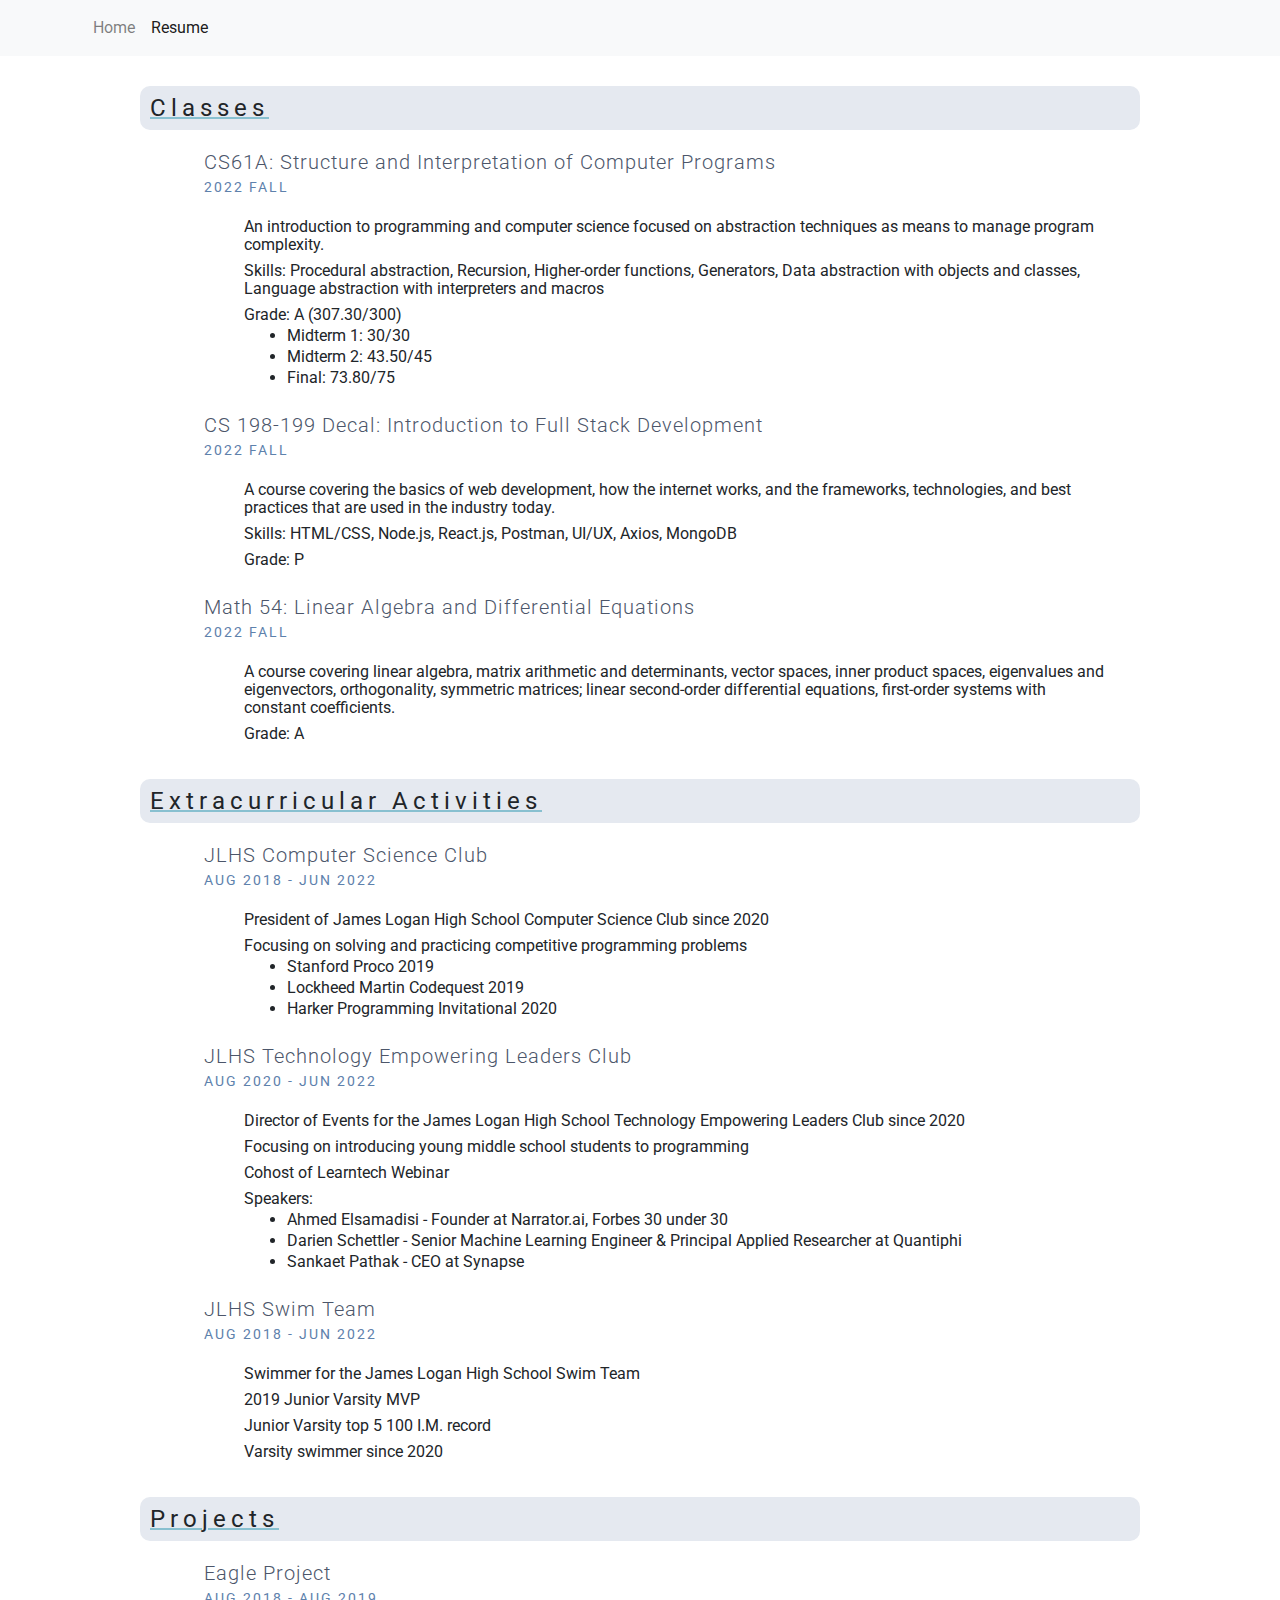
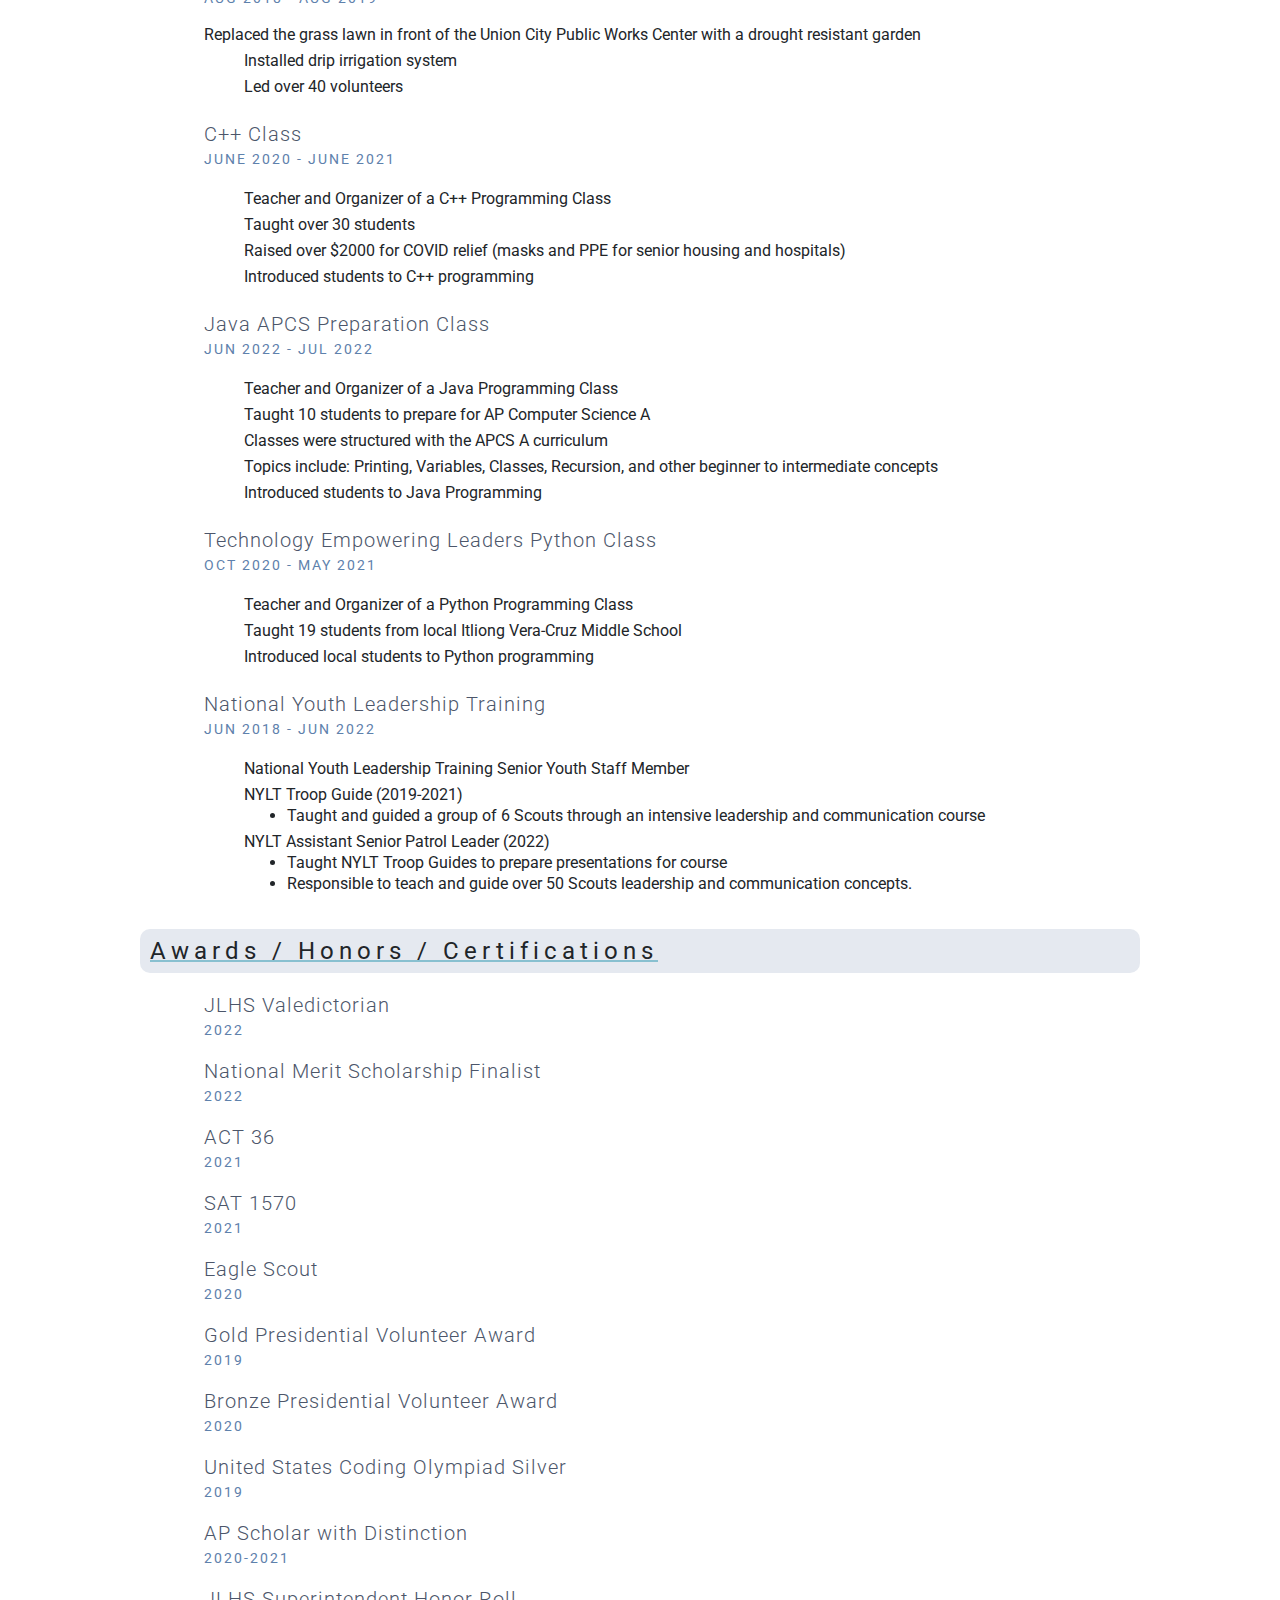
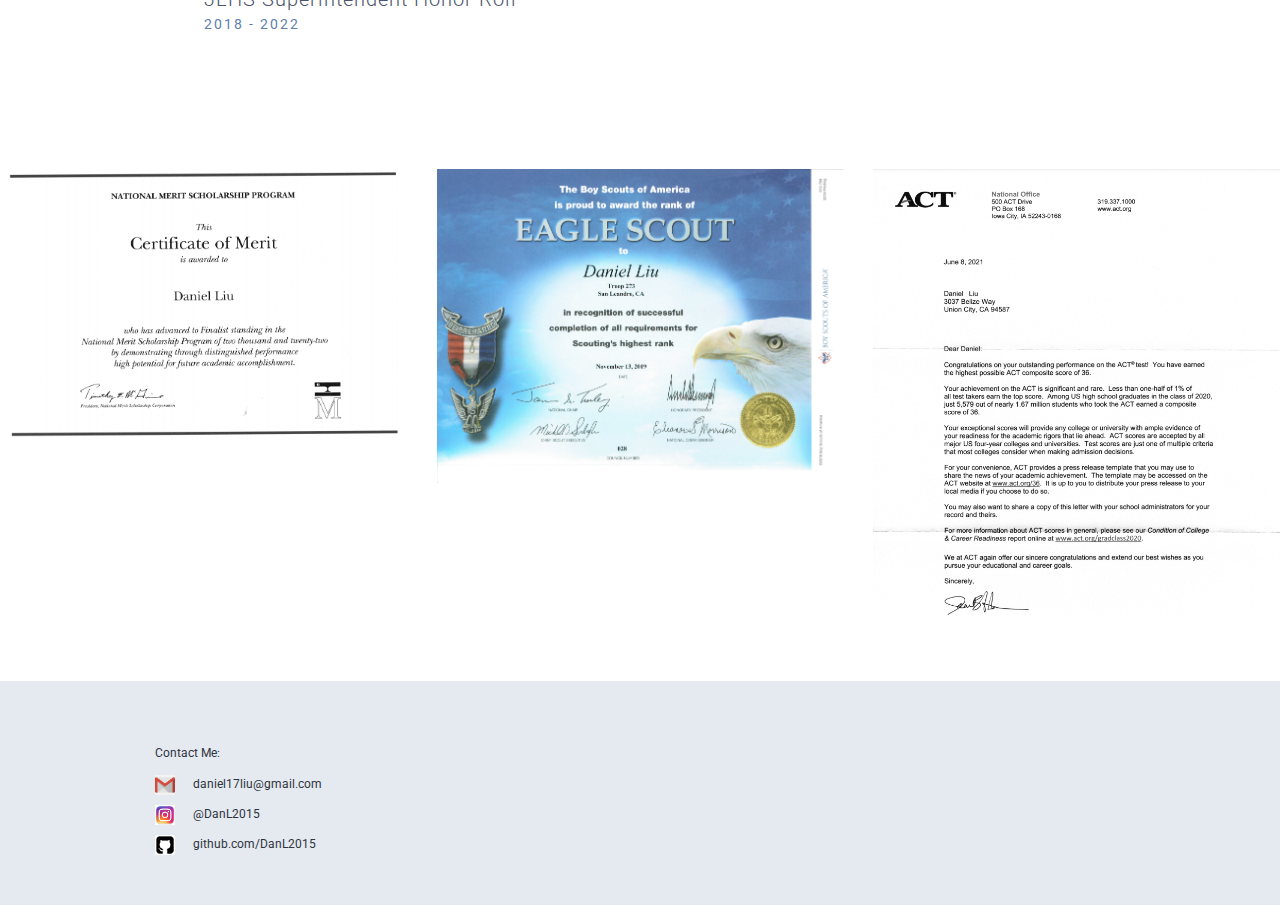
<file: pages/resume.html>
<!DOCTYPE html>

<head>
  <meta charset="utf-8" />
  <title>Daniel Liu's Website</title>

  <meta name="description" content="" />
  <meta name="author" content="" />
  <meta name="viewport" content="width=device-width,initial-scale=1" />

  <link
    href="https://fonts.googleapis.com/css2?family=Montserrat:wght@300&display=swap"
    rel="stylesheet"
  />
  <link
    href="https://fonts.googleapis.com/css2?family=Oswald&display=swap"
    rel="stylesheet"
  />

  <link rel="preconnect" href="https://fonts.googleapis.com" />
  <link rel="preconnect" href="https://fonts.gstatic.com" crossorigin />
  <link
    href="https://fonts.googleapis.com/css2?family=Roboto:wght@300&display=swap"
    rel="stylesheet"
  />

  <link
    rel="stylesheet"
    href="https://stackpath.bootstrapcdn.com/bootstrap/4.3.1/css/bootstrap.min.css"
    integrity="sha384-ggOyR0iXCbMQv3Xipma34MD+dH/1fQ784/j6cY/iJTQUOhcWr7x9JvoRxT2MZw1T"
    crossorigin="anonymous"
  />
  <link rel="shortcut icon" href="/img/favicon.ico" />
  <link type="text/css" rel="stylesheet" href="/css/about.css" />
  <link type="text/css" rel="stylesheet" href="/css/image-overlay.css" />
  <link rel="preconnect" href="https://fonts.googleapis.com" />
  <link rel="preconnect" href="https://fonts.gstatic.com" crossorigin />
  <link
    href="https://fonts.googleapis.com/css2?family=Roboto:wght@300&display=swap"
    rel="stylesheet"
  />
</head>

<body>
  <!-- Wrap all page content here -->
  <div id="wrap">
    <!-- Fixed navbar -->
    <div class="navbar navbar-expand-lg navbar-fixed-top navbar-light bg-light">
      <div class="container">
        <button
          class="navbar-toggler"
          type="button"
          data-toggle="collapse"
          data-target="#navbarSupportedContent"
          aria-controls="navbarSupportedContent"
          aria-expanded="false"
          aria-label="Toggle navigation"
        >
          <span class="navbar-toggler-icon"></span>
        </button>

        <div class="collapse navbar-collapse" id="navbarSupportedContent">
          <ul class="navbar-nav mr-auto">
            <li class="nav-item inactive">
              <a class="nav-link" href="/pages/about.html">Home</a>
            </li>
            <li class="nav-item active">
              <a class="nav-link" href="/pages/resume.html"
                >Resume<span class="sr-only">(current)</span></a
              >
            </li>
          </ul>
        </div>
      </div>
    </div>
    <div>
      <div class="container page-content-container" style="margin-top: 30px">
        <div class="row">
          <div class="col section-header">Classes</div>
        </div>

        <div class="row">
          <div class="col">
            <!-- Class 1 -->
            <div class="container section-content">
              <div class="row">
                <div class="col section-content-header">
                  CS61A: Structure and Interpretation of Computer Programs
                </div>
              </div>
              <div class="row">
                <div class="col time-span">2022 Fall</div>
              </div>
              <div class="row">
                <div class="col section-content-inner">
                  <ul>
                    <li class="main-li">
                      An introduction to programming and computer science
                      focused on abstraction techniques as means to manage
                      program complexity.
                    </li>
                    <li class="main-li">
                      Skills: Procedural abstraction, Recursion, Higher-order
                      functions, Generators, Data abstraction with objects and
                      classes, Language abstraction with interpreters and macros
                    </li>
                    <li class="main-li">Grade: A (307.30/300)</li>
                    <li class="sub-li">Midterm 1: 30/30</li>
                    <li class="sub-li">Midterm 2: 43.50/45</li>
                    <li class="sub-li">Final: 73.80/75</li>
                  </ul>
                </div>
              </div>
            </div>

            <!-- Class 2 -->
            <div class="container section-content">
              <div class="row">
                <div class="col section-content-header">
                  CS 198-199 Decal: Introduction to Full Stack Development
                </div>
              </div>
              <div class="row">
                <div class="col time-span">2022 Fall</div>
              </div>
              <div class="row">
                <div class="col section-content-inner">
                  <ul>
                    <li class="main-li">
                      A course covering the basics of web development, how the
                      internet works, and the frameworks, technologies, and best
                      practices that are used in the industry today.
                    </li>
                    <li class="main-li">
                      Skills: HTML/CSS, Node.js, React.js, Postman, UI/UX,
                      Axios, MongoDB
                    </li>
                    <li class="main-li">Grade: P</li>
                  </ul>
                </div>
              </div>
            </div>

            <!-- Class 3 -->
            <div class="container section-content">
              <div class="row">
                <div class="col section-content-header">
                  Math 54: Linear Algebra and Differential Equations
                </div>
              </div>
              <div class="row">
                <div class="col time-span">2022 Fall</div>
              </div>
              <div class="row">
                <div class="col section-content-inner">
                  <ul>
                    <li class="main-li">
                      A course covering linear algebra, matrix arithmetic and
                      determinants, vector spaces, inner product spaces,
                      eigenvalues and eigenvectors, orthogonality, symmetric
                      matrices; linear second-order differential equations,
                      first-order systems with constant coefficients.
                    </li>
                    <li class="main-li">Grade: A</li>
                  </ul>
                </div>
              </div>
            </div>
          </div>
        </div>
      </div>

      <div class="container page-content-container" style="margin-top: 20px">
        <div class="row">
          <div class="col section-header">Extracurricular Activities</div>
        </div>

        <div class="row">
          <div class="col">
            <!-- Project 1 -->
            <div class="container section-content">
              <div class="row">
                <div class="col section-content-header">
                  JLHS Computer Science Club
                </div>
              </div>
              <div class="row">
                <div class="col time-span">Aug 2018 - Jun 2022</div>
              </div>
              <div class="row">
                <div class="col section-content-inner">
                  <ul>
                    <li class="main-li">
                      President of James Logan High School Computer Science Club
                      since 2020
                    </li>
                    <li class="main-li">
                      Focusing on solving and practicing competitive programming
                      problems
                    </li>
                    <li class="sub-li">Stanford Proco 2019</li>
                    <li class="sub-li">Lockheed Martin Codequest 2019</li>
                    <li class="sub-li">Harker Programming Invitational 2020</li>
                  </ul>
                </div>
              </div>
            </div>

            <!-- Project 2 -->
            <div class="container section-content">
              <div class="row">
                <div class="col section-content-header">
                  JLHS Technology Empowering Leaders Club
                </div>
              </div>
              <div class="row">
                <div class="col time-span">Aug 2020 - Jun 2022</div>
              </div>
              <div class="row">
                <div class="col section-content-inner">
                  <ul>
                    <li class="main-li">
                      Director of Events for the James Logan High School
                      Technology Empowering Leaders Club since 2020
                    </li>
                    <li class="main-li">
                      Focusing on introducing young middle school students to
                      programming
                    </li>
                    <li class="main-li">Cohost of Learntech Webinar</li>
                    <li class="main-li">Speakers:</li>
                    <li class="sub-li">
                      Ahmed Elsamadisi - Founder at Narrator.ai, Forbes 30 under
                      30
                    </li>
                    <li class="sub-li">
                      Darien Schettler - Senior Machine Learning Engineer &
                      Principal Applied Researcher at Quantiphi
                    </li>
                    <li class="sub-li">Sankaet Pathak - CEO at Synapse</li>
                  </ul>
                </div>
              </div>
            </div>

            <!-- Project 3 -->
            <div class="container section-content">
              <div class="row">
                <div class="col section-content-header">JLHS Swim Team</div>
              </div>
              <div class="row">
                <div class="col time-span">Aug 2018 - Jun 2022</div>
              </div>
              <div class="row">
                <div class="col section-content-inner">
                  <ul>
                    <li class="main-li">
                      Swimmer for the James Logan High School Swim Team
                    </li>
                    <li class="main-li">2019 Junior Varsity MVP</li>
                    <li class="main-li">
                      Junior Varsity top 5 100 I.M. record
                    </li>
                    <li class="main-li">Varsity swimmer since 2020</li>
                  </ul>
                </div>
              </div>
            </div>
          </div>
        </div>
      </div>

      <div class="container page-content-container" style="margin-top: 20px">
        <div class="row">
          <div class="col section-header">Projects</div>
        </div>

        <div class="row">
          <div class="col">
            <div class="container section-content">
              <div class="row">
                <div class="col section-content-header">Eagle Project</div>
              </div>
              <div class="row">
                <div class="col time-span">Aug 2018 - Aug 2019</div>
              </div>
              <div class="row">
                <div class="col section-content-inner">
                  <p>
                    Replaced the grass lawn in front of the Union City Public
                    Works Center with a drought resistant garden
                  </p>
                  <ul>
                    <li class="main-li">Installed drip irrigation system</li>
                    <li class="main-li">Led over 40 volunteers</li>
                  </ul>
                </div>
              </div>
            </div>

            <div class="container section-content">
              <div class="row">
                <div class="col section-content-header">C++ Class</div>
              </div>
              <div class="row">
                <div class="col time-span">June 2020 - June 2021</div>
              </div>
              <div class="row">
                <div class="col section-content-inner">
                  <ul>
                    <li class="main-li">
                      Teacher and Organizer of a C++ Programming Class
                    </li>
                    <li class="main-li">Taught over 30 students</li>
                    <li class="main-li">
                      Raised over $2000 for COVID relief (masks and PPE for
                      senior housing and hospitals)
                    </li>
                    <li class="main-li">
                      Introduced students to C++ programming
                    </li>
                  </ul>
                </div>
              </div>
            </div>

            <div class="container section-content">
              <div class="row">
                <div class="col section-content-header">
                  Java APCS Preparation Class
                </div>
              </div>
              <div class="row">
                <div class="col time-span">Jun 2022 - Jul 2022</div>
              </div>
              <div class="row">
                <div class="col section-content-inner">
                  <ul>
                    <li class="main-li">
                      Teacher and Organizer of a Java Programming Class
                    </li>
                    <li class="main-li">
                      Taught 10 students to prepare for AP Computer Science A
                    </li>
                    <li class="main-li">
                      Classes were structured with the APCS A curriculum
                    </li>
                    <li class="main-li">
                      Topics include: Printing, Variables, Classes, Recursion,
                      and other beginner to intermediate concepts
                    </li>
                    <li class="main-li">
                      Introduced students to Java Programming
                    </li>
                  </ul>
                </div>
              </div>
            </div>

            <div class="container section-content">
              <div class="row">
                <div class="col section-content-header">
                  Technology Empowering Leaders Python Class
                </div>
              </div>
              <div class="row">
                <div class="col time-span">Oct 2020 - May 2021</div>
              </div>
              <div class="row">
                <div class="col section-content-inner">
                  <ul>
                    <li class="main-li">
                      Teacher and Organizer of a Python Programming Class
                    </li>
                    <li class="main-li">
                      Taught 19 students from local Itliong Vera-Cruz Middle
                      School
                    </li>
                    <li class="main-li">
                      Introduced local students to Python programming
                    </li>
                  </ul>
                </div>
              </div>
            </div>

            <div class="container section-content">
              <div class="row">
                <div class="col section-content-header">
                  National Youth Leadership Training
                </div>
              </div>
              <div class="row">
                <div class="col time-span">Jun 2018 - Jun 2022</div>
              </div>
              <div class="row">
                <div class="col section-content-inner">
                  <ul>
                    <li class="main-li">
                      National Youth Leadership Training Senior Youth Staff
                      Member
                    </li>
                    <li class="main-li">NYLT Troop Guide (2019-2021)</li>
                    <li class="sub-li">
                      Taught and guided a group of 6 Scouts through an intensive
                      leadership and communication course
                    </li>
                    <li class="main-li">
                      NYLT Assistant Senior Patrol Leader (2022)
                    </li>
                    <li class="sub-li">
                      Taught NYLT Troop Guides to prepare presentations for
                      course
                    </li>
                    <li class="sub-li">
                      Responsible to teach and guide over 50 Scouts leadership
                      and communication concepts.
                    </li>
                  </ul>
                </div>
              </div>
            </div>
          </div>
        </div>
      </div>

      <div class="container page-content-container" style="margin-top: 20px">
        <div class="row">
          <div class="col section-header">Awards / Honors / Certifications</div>
        </div>
        <!-- Awards -->
        <div class="row">
          <div class="col">
            <!-- Award #1 -->
            <div class="container section-content">
              <div class="row">
                <div class="col section-content-header">JLHS Valedictorian</div>
              </div>
              <div class="row">
                <div class="col time-span award-space-bottom">2022</div>
              </div>
              <!-- Award #2 -->
              <div class="row">
                <div class="col section-content-header">
                  National Merit Scholarship Finalist
                </div>
              </div>
              <div class="row">
                <div class="col time-span award-space-bottom">2022</div>
              </div>
              <!-- Awards #3 -->
              <div class="row">
                <div class="col section-content-header">ACT 36</div>
              </div>
              <div class="row">
                <div class="col time-span award-space-bottom">2021</div>
              </div>
              <div class="row">
                <div class="col section-content-header">SAT 1570</div>
              </div>
              <div class="row">
                <div class="col time-span award-space-bottom">2021</div>
              </div>
              <div class="row">
                <div class="col section-content-header">Eagle Scout</div>
              </div>
              <div class="row">
                <div class="col time-span award-space-bottom">2020</div>
              </div>
              <!-- Award #4 -->
              <div class="row">
                <div class="col section-content-header">
                  Gold Presidential Volunteer Award
                </div>
              </div>
              <div class="row">
                <div class="col time-span award-space-bottom">2019</div>
              </div>
              <!-- Award #5 -->
              <div class="row">
                <div class="col section-content-header">
                  Bronze Presidential Volunteer Award
                </div>
              </div>
              <div class="row">
                <div class="col time-span award-space-bottom">2020</div>
              </div>
              <!-- Award #6 -->
              <div class="row">
                <div class="col section-content-header">
                  United States Coding Olympiad Silver
                </div>
              </div>
              <div class="row">
                <div class="col time-span award-space-bottom">2019</div>
              </div>
              <!-- Award #7 -->
              <div class="row">
                <div class="col section-content-header">
                  AP Scholar with Distinction
                </div>
              </div>
              <div class="row">
                <div class="col time-span award-space-bottom">2020-2021</div>
              </div>
              <!-- Award #8 -->
              <div class="row">
                <div class="col section-content-header">
                  JLHS Superintendent Honor Roll
                </div>
              </div>
              <div class="row">
                <div class="col time-span award-space-bottom">2018 - 2022</div>
              </div>
            </div>
          </div>
        </div>
      </div>

      <div class="row" style="margin-top: 100px">
        <!-- Interest 1 -->
        <div class="col-lg">
          <div class="overlay-container">
            <div class="overlay-content">
              <div class="content-overlay"></div>
              <div class="overlay-content-image-container">
                <img
                  class="overlay-content-image"
                  src="/img/NationalMeritFinalist.png"
                />
              </div>
              <div class="content-details fadeIn-bottom">
                <h3 class="content-title">
                  National Merit Scholarship Finalist
                </h3>
                <p class="content-text">Achieved in 2022</p>
              </div>
            </div>
          </div>
        </div>
        <!-- Interest 2 -->
        <div class="col-lg">
          <div class="overlay-container">
            <div class="overlay-content">
              <div class="content-overlay"></div>
              <div class="overlay-content-image-container">
                <img class="overlay-content-image" src="/img/Eagle.jpg" />
              </div>
              <div class="content-details fadeIn-bottom">
                <h3 class="content-title">Boy Scouts</h3>
                <p class="content-text">Achieved Eagle Rank in 2019</p>
              </div>
            </div>
          </div>
        </div>
        <!-- Interest 3 -->
        <div class="col-lg">
          <div class="overlay-container">
            <div class="overlay-content">
              <div class="content-overlay"></div>
              <div class="overlay-content-image-container">
                <img class="overlay-content-image" src="/img/ACT.png" />
              </div>
              <div class="content-details fadeIn-bottom">
                <h3 class="content-title">ACT 36</h3>
                <p class="content-text">
                  2021 Full ACT Score (36 Math, 36 Reading, 36 Writing, 35
                  Science)
                </p>
              </div>
            </div>
          </div>
        </div>
      </div>
    </div>
    <div class="footer-container">
      <div class="container page-content-container">
        <div class="row">
          <div class="col-sm-6 contact-icons">
            <div class="contact-me-text">Contact Me:</div>
            <div>
              <img src="/img/contact-icons/gmail.png" />
              <span class="contact-info"
                ><a href="mailto: daniel17liu@gmail.com" style="color: #2e3440"
                  >daniel17liu@gmail.com</a
                ></span
              >
            </div>
            <!-- <div>
          <a href="https://www.linkedin.com/">
            <img src="/img/contact-icons/linkedin.png">
            <span class="contact-info">linkedin.com/myprofile</span>
          </a>
        </div> -->
            <div>
              <a href="https://www.instagram.com/">
                <img src="/img/contact-icons/insta.jpg" />
                <span class="contact-info">@DanL2015</span>
              </a>
            </div>
            <div>
              <a href="https://github.com/">
                <img src="/img/contact-icons/github.png" />
                <span class="contact-info">github.com/DanL2015</span>
              </a>
            </div>
          </div>
        </div>
      </div>
    </div>
  </div>
</body>
</file>
<file: css/about.css>
/**
 * @file
 * Main stylesheet file.
 */

/* -------- General Style -------- */
#content {
  /* background: #FEFEFE; */
  z-index: -10;
}

.mask-bg {
  background: #eceff4;
  z-index: 1;
}

.text-pad {
  padding-top: 2px;
  padding-bottom: 2px;
}

.mobile-pad {
  padding-top: 5px;
  padding-bottom: 5px;
}

/* -------- Index Style -------- */
.hero-section {
  position: relative;
  text-align: center;

  width: 100%;
  height: 100%;
  overflow: hidden;

  height: 80vh;
}

.hero-section img {
  width: 100%;
  height: auto;
}

.hero-section h1 {
  font-size: 1.5rem;
}

.parallax-window {
  background-image: url("../img/Nordic.jpeg");
  min-height: 100%;
  background-attachment: fixed;
  background-position: center;
  background-repeat: no-repeat;
  background-size: cover;
}

.text-overlay {
  position: absolute;
  top: 50%;
  width: 100%;
  text-align: center;
  color: #4c566a;
}

.hero-under-banner {
  background-color: #e5e9f0;

  text-align: center;
  font-family: Roboto, sans-serif;
  font-size: 10px;
  line-height: 18px;
  font-weight: 400;
  letter-spacing: 2px;
  text-transform: uppercase;
}

.row-section {
  margin-top: 20px;
}

.page-content-container {
  max-width: 1000px;
}

.blurb-section {
  margin-top: 50px;
  margin-bottom: 100px;
  text-align: center;
  font-family: Roboto, sans-serif;
  font-size: 14px;
  line-height: 18px;
  font-weight: 800;
  letter-spacing: 2px;
}

.blurb-section p {
  line-height: 18px;
  margin-top: 5px;
  margin-bottom: 10px;
  color: #2e3440;
}

.section-header {
  font-family: Roboto, sans-serif;
  font-size: 22px;
  line-height: 24px;
  font-weight: 400;
  letter-spacing: 5px;
}

.section-content {
  margin-top: 10px;
}

.section-content-header {
  font-family: Roboto, sans-serif;
  color: #4c566a;
  font-size: 18px;
  line-height: 20px;
  font-style: normal;
  font-weight: 300;
  letter-spacing: 1px;
}

.time-span {
  margin-top: 3px;

  color: #5e81ac;
  font-size: 10px;
  font-weight: 400;
  letter-spacing: 2px;
  text-transform: uppercase;
}

.section-content-inner {
  margin-top: 10px;

  font-family: Roboto, sans-serif;
  font-size: 14px;
  line-height: 16px;
}

.section-content-inner p {
  margin-top: 5px;
  margin-bottom: 8px;
}

.section-content-inner ul .main-li {
  margin-top: 8px;
  list-style-type: none;
}

.section-content-inner ul .sub-li {
  margin-left: 5%;

  margin-top: 3px;
}

.interest-img-holder {
  overflow: hidden;
  height: 300px;
}

.interest-img-holder img {
  width: 100%;
  height: auto;
}

.award-space-bottom {
  padding-bottom: 18px;
}

/* -------- Responsive -------- */

/* Above med breakpoint */
@media (min-width: 768px) {
  /* Add your desktop CSS here */
  .section-header {
    font-size: 24px;
    line-height: 24px;
    font-weight: 400;
    letter-spacing: 5px;
    background-color: #e5e9f0;
    padding: 1%;
    border-radius: 10px;
    text-decoration: underline;
    text-decoration-color: #88c0d0;
    text-decoration-thickness: 2px;
    margin-bottom: 10px;
  }

  .section-content-header {
    font-size: 20px;
    line-height: 24px;
    font-style: normal;
    font-weight: 300;
    letter-spacing: 1px;
  }

  .time-span {
    margin-top: 3px;

    font-size: 14px;
    letter-spacing: 2px;
  }

  .section-content-inner {
    margin-top: 12px;
    font-size: 16px;
    line-height: 18px;
  }

  .section-content {
    padding-left: 5%;
  }

  .mobile-pad {
    padding-top: inherit;
    padding-bottom: inherit;
  }
}

/* -------- Footer Style -------- */

.footer-container {
  margin-top: 50px;
  padding-top: 50px;
  padding-bottom: 50px;

  background-color: #e5e9f0;
}

.contact-me-text {
  font-family: Roboto, sans-serif;
  font-size: 22px;
  line-height: 24px;
  font-weight: 400;
  color: #2e3440;
}

.contact-icons div {
  margin-top: 10px;

  font-size: 12px;
  font-family: Roboto, sans-serif;
}

.contact-icons img {
  height: 20px;
}

.contact-info {
  margin-left: 15px;
  color: #2e3440 !important;
}
</file>
<file: css/image-overlay.css>
/**
 * @file
 * Separate stylesheet file to deal with overlays
 */

.overlay-container {
  padding: 1em 0;
  float: left;
  width: 100%;
}

@media screen and (max-width: 640px) {
  .overlay-container {
    display: block;
    width: 100%;
  }
}

@media screen and (min-width: 900px) {
  .overlay-container {
    width: 100%;
  }
}

.overlay-container .overlay-title {
  color: #1a1a1a;
  text-align: center;
  margin-bottom: 10px;
}

.overlay-content {
  position: relative;
  width: 100%;
  margin: auto;
  overflow: hidden;
}

.overlay-content .content-overlay {
  background: rgba(0, 0, 0, 0.7);
  position: absolute;
  height: 99%;
  width: 100%;
  left: 0;
  top: 0;
  bottom: 0;
  right: 0;
  opacity: 0;
  -webkit-transition: all 0.4s ease-in-out 0s;
  -moz-transition: all 0.4s ease-in-out 0s;
  transition: all 0.4s ease-in-out 0s;
}

.overlay-content:hover .content-overlay {
  opacity: 1;
}

.overlay-content-image-container {
  display: flex;
  justify-content: center;
  align-items: center;

  max-height: 500px;
  overflow: hidden;
}

.overlay-content-image {
  flex: none;
  width: 100%;
}

.content-details {
  position: absolute;
  text-align: center;
  padding-left: 1em;
  padding-right: 1em;
  width: 100%;
  top: 50%;
  left: 50%;
  opacity: 0;
  -webkit-transform: translate(-50%, -50%);
  -moz-transform: translate(-50%, -50%);
  transform: translate(-50%, -50%);
  -webkit-transition: all 0.3s ease-in-out 0s;
  -moz-transition: all 0.3s ease-in-out 0s;
  transition: all 0.3s ease-in-out 0s;
}

.overlay-content:hover .content-details {
  top: 50%;
  left: 50%;
  opacity: 1;
}

.content-details h3 {
  color: #fff;
  font-weight: 500;
  letter-spacing: 0.15em;
  margin-bottom: 0.5em;
  text-transform: uppercase;
}

.content-details p {
  color: #fff;
  font-size: 0.8em;
}

.fadeIn-bottom {
  top: 80%;
}

.fadeIn-top {
  top: 20%;
}

.fadeIn-left {
  left: 20%;
}

.fadeIn-right {
  left: 80%;
}
</file>
